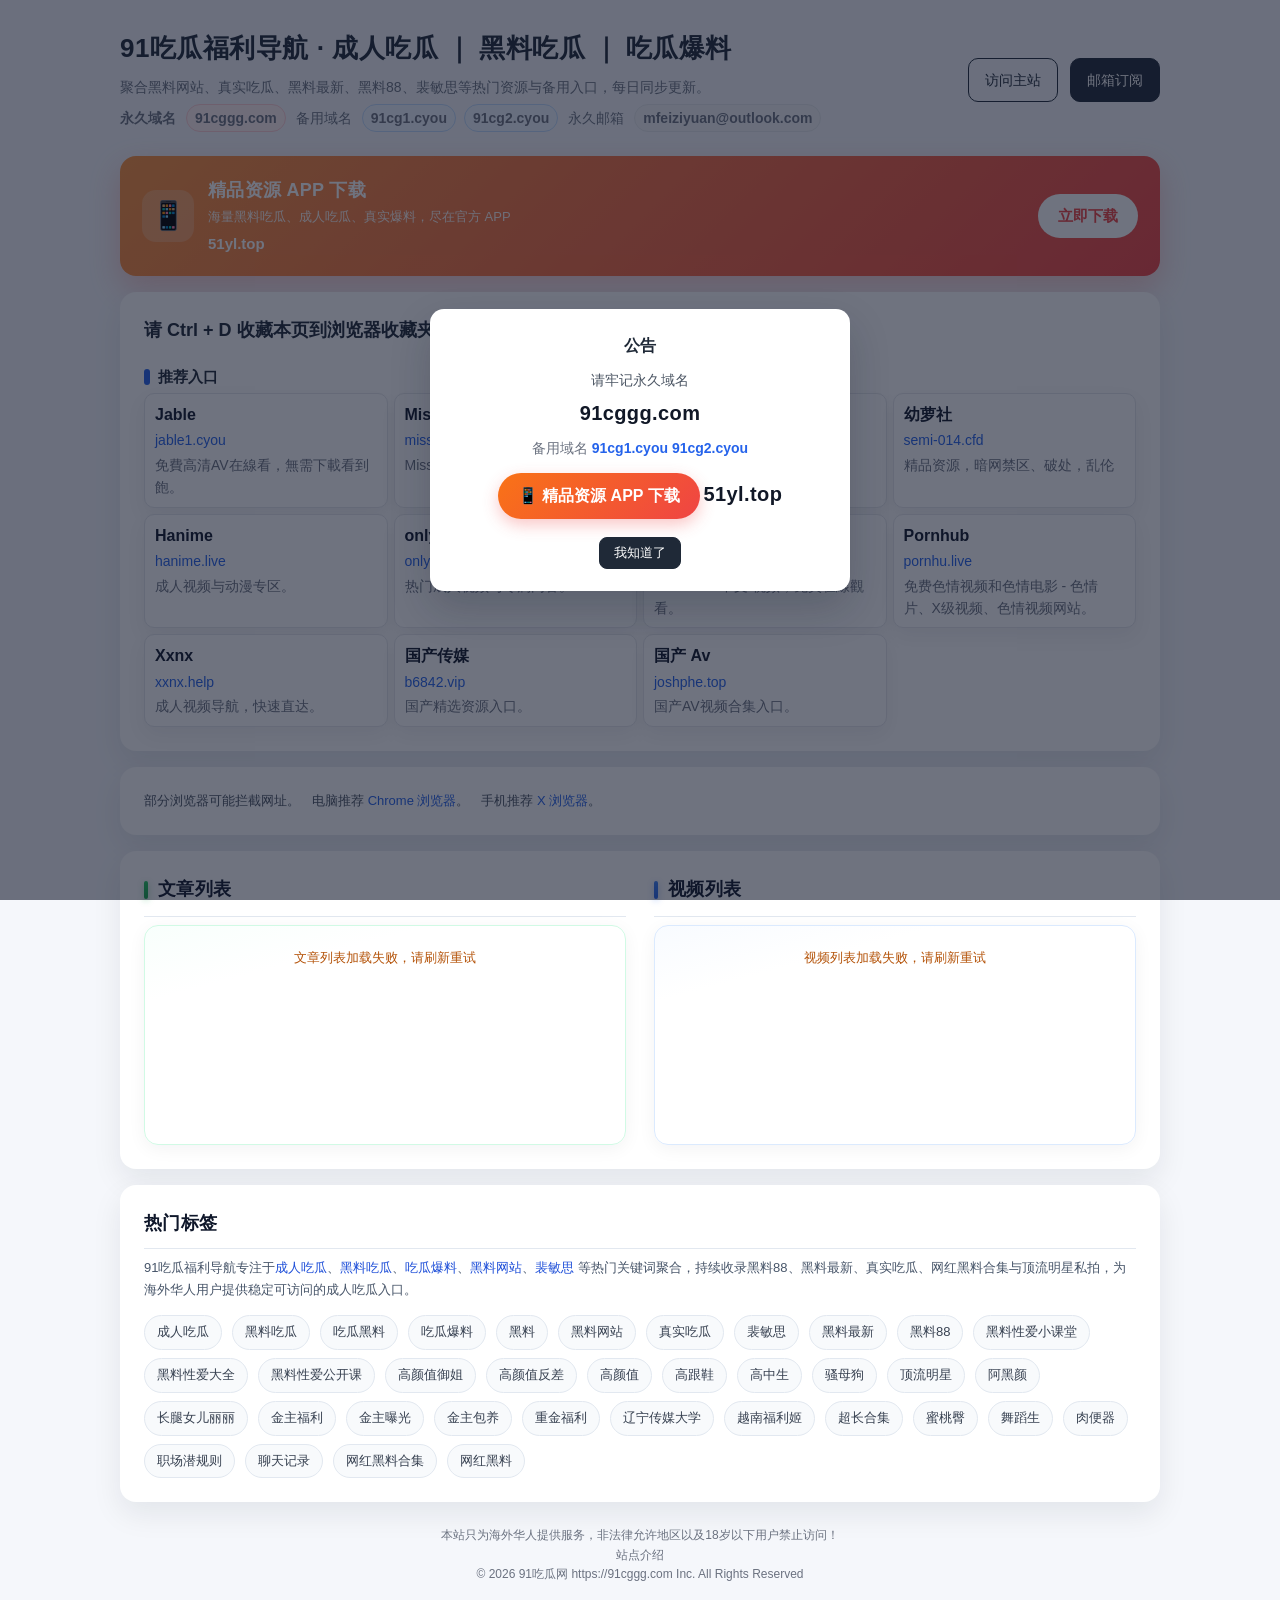
<file: index.html>
<!DOCTYPE html>
<html lang="zh-CN" prefix="og: https://ogp.me/ns#">
  <head>
    <meta charset="utf-8">
    <meta name="author" content="91吃瓜福利导航">
    <meta name="viewport" content="width=device-width, initial-scale=1, shrink-to-fit=no">
    <meta name="referrer" content="no-referrer-when-downgrade">
    <meta name="format-detection" content="telephone=no">
    <link rel="icon" href="favicon.ico">
    <link rel="preconnect" href="https://api.91cg1.cfd" crossorigin>
    <link rel="preconnect" href="https://videoapi.91cg1.cfd" crossorigin>
    <link rel="dns-prefetch" href="https://api.ttkxny.com">
    <title>91吃瓜福利导航 - 黑料吃瓜｜吃瓜爆料｜真实黑料聚合</title>
    <meta name="keywords" content="成人吃瓜,黑料吃瓜,吃瓜黑料,吃瓜爆料,黑料,黑料网站,真实吃瓜,裴敏思,黑料最新,黑料88,91吃瓜,91吃瓜福利导航,福利导航,网红黑料,顶流明星,黑料性爱大全">
    <meta name="description" content="【91吃瓜福利导航】专注成人吃瓜、黑料吃瓜、吃瓜黑料、吃瓜爆料聚合，收录黑料网站、真实吃瓜、黑料最新、黑料88、裴敏思等热门黑料资源，持续更新网红明星黑料、成人视频、福利影视与老司机网址大全。">
    <meta name="robots" content="index,follow,max-image-preview:large,max-snippet:-1">
    <meta name="geo.region" content="CN">
    <meta name="geo.placename" content="海外华人专区">
    <link rel="canonical" href="https://91cggg.com/">

    <meta property="og:type" content="website">
    <meta property="og:title" content="91吃瓜福利导航 - 黑料吃瓜｜吃瓜爆料｜真实黑料聚合">
    <meta property="og:description" content="91吃瓜福利导航汇聚成人吃瓜、黑料吃瓜、吃瓜爆料、真实吃瓜、黑料88、裴敏思等热门黑料资源与备用入口，持续更新网红明星与成人福利。">
    <meta property="og:url" content="https://91cggg.com/">
    <meta property="og:image" content="https://91cggg.com/og-cover.jpg">
    <meta property="og:image:width" content="1200">
    <meta property="og:image:height" content="630">
    <meta property="og:image:alt" content="91吃瓜福利导航 - 黑料吃瓜聚合">

    <meta name="twitter:card" content="summary_large_image">
    <meta name="twitter:title" content="91吃瓜福利导航 - 黑料吃瓜｜吃瓜爆料｜真实黑料聚合">
    <meta name="twitter:description" content="91吃瓜福利导航汇聚成人吃瓜、黑料吃瓜、吃瓜爆料、真实吃瓜、黑料88、裴敏思等热门黑料资源与备用入口。">
    <meta name="twitter:image" content="https://91cggg.com/og-cover.jpg">

    <meta name="theme-color" content="#f5f7fb">
    <meta name="apple-mobile-web-app-capable" content="yes">
    <meta property="og:locale" content="zh_CN">
    <meta property="og:site_name" content="91吃瓜福利导航">
    <link rel="alternate" hreflang="zh-CN" href="https://91cggg.com/">
    <link rel="alternate" hreflang="x-default" href="https://91cggg.com/">

    <script type="application/ld+json">
      {
        "@context": "https://schema.org",
        "@graph": [
          {
            "@type": "WebSite",
            "@id": "https://91cggg.com/#website",
            "url": "https://91cggg.com/",
            "name": "91吃瓜福利导航",
            "alternateName": ["91吃瓜", "91吃瓜导航"],
            "description": "【91吃瓜福利导航】专注成人吃瓜、黑料吃瓜、吃瓜黑料、吃瓜爆料聚合，收录黑料网站、真实吃瓜、黑料最新、黑料88、裴敏思等热门黑料资源。",
            "inLanguage": "zh-CN",
            "potentialAction": {
              "@type": "SearchAction",
              "target": "https://91cggg.com/tag.html?kw={search_term_string}",
              "query-input": "required name=search_term_string"
            }
          },
          {
            "@type": "Organization",
            "@id": "https://91cggg.com/#organization",
            "name": "91吃瓜福利导航",
            "url": "https://91cggg.com/",
            "logo": "https://91cggg.com/og-cover.jpg"
          },
          {
            "@type": "WebPage",
            "@id": "https://91cggg.com/#webpage",
            "url": "https://91cggg.com/",
            "name": "91吃瓜福利导航 - 黑料吃瓜｜吃瓜爆料｜真实黑料聚合",
            "description": "91吃瓜福利导航汇聚成人吃瓜、黑料吃瓜、吃瓜爆料、真实吃瓜、黑料88、裴敏思等热门黑料资源与备用入口。",
            "keywords": "成人吃瓜,黑料吃瓜,吃瓜黑料,吃瓜爆料,黑料,黑料网站,真实吃瓜,裴敏思,黑料最新,黑料88,91吃瓜福利导航,网红黑料",
            "isPartOf": { "@id": "https://91cggg.com/#website" },
            "inLanguage": "zh-CN",
            "publisher": { "@id": "https://91cggg.com/#organization" },
            "primaryImageOfPage": "https://91cggg.com/og-cover.jpg"
          },
          {
            "@type": "BreadcrumbList",
            "@id": "https://91cggg.com/#breadcrumb",
            "itemListElement": [
              { "@type": "ListItem", "position": 1, "name": "首页", "item": "https://91cggg.com/" }
            ]
          }
        ]
      }
    </script>

    <style>
      * {
        box-sizing: border-box;
        margin: 0;
        padding: 0;
      }

      body {
        font-family: -apple-system, BlinkMacSystemFont, "Segoe UI", Roboto, "PingFang SC",
          "Hiragino Sans GB", "Microsoft YaHei", Arial, sans-serif;
        background: #f5f7fb;
        color: #1f2937;
        line-height: 1.6;
      }

      a {
        color: inherit;
        text-decoration: none;
      }

      .wrapper {
        max-width: 1080px;
        margin: 0 auto;
        padding: 28px 20px 36px;
      }

      .topbar {
        display: flex;
        align-items: center;
        justify-content: space-between;
        gap: 16px;
        margin-bottom: 24px;
      }

      .brand {
        display: flex;
        flex-direction: column;
        gap: 6px;
      }


      .brand h1 {
        font-size: 26px;
        letter-spacing: 0.5px;
      }

      .brand span {
        color: #6b7280;
        font-size: 14px;
      }

      .brand-note {
        display: flex;
        flex-wrap: wrap;
        gap: 6px 10px;
        align-items: center;
        font-size: 14px;
        color: #374151;
      }

      .brand-note-title {
        font-weight: 600;
        color: #111827;
      }

      .brand-note-domains {
        display: inline-flex;
        align-items: center;
        gap: 8px;
        flex-wrap: wrap;
      }

      .brand-note-main {
        font-weight: 700;
        color: #111827;
        font-size: 18px;
        background: #fff1f2;
        border: 1px solid #fecdd3;
        padding: 2px 8px;
        border-radius: 999px;
        white-space: nowrap;
      }

      .brand-note-meta {
        color: #6b7280;
      }

      .brand-note-email-value {
        color: #111827;
        font-weight: 600;
      }

      .brand-note-email-pill {
        color: #111827;
        font-weight: 600;
        background: #f3f4f6;
        border: 1px solid #e5e7eb;
        padding: 2px 8px;
        border-radius: 999px;
        white-space: nowrap;
      }

      .brand-note-alt {
        color: #111827;
        font-weight: 600;
        background: #eff6ff;
        border: 1px solid #bfdbfe;
        padding: 2px 8px;
        border-radius: 999px;
        white-space: nowrap;
      }

      .brand-note a {
        color: #2563eb;
        font-weight: 600;
      }

      .actions {
        display: flex;
        gap: 12px;
        flex-wrap: wrap;
      }

      .btn {
        padding: 10px 16px;
        border-radius: 10px;
        border: 1px solid #1f2937;
        background: #1f2937;
        color: #fff;
        font-size: 14px;
        transition: all 0.2s ease;
      }

      .btn.ghost {
        background: transparent;
        color: #1f2937;
      }

      .btn:hover {
        transform: translateY(-1px);
        box-shadow: 0 6px 14px rgba(31, 41, 55, 0.15);
      }

      .card {
        background: #fff;
        border-radius: 16px;
        box-shadow: 0 12px 30px rgba(15, 23, 42, 0.08);
        padding: 24px;
        margin-bottom: 16px;
      }

      .card h2 {
        font-size: 18px;
        margin-bottom: 8px;
      }

      .card .desc {
        color: #6b7280;
        font-size: 14px;
      }

      .nav-groups {
        margin-top: 20px;
        display: flex;
        flex-direction: column;
        gap: 8px;
      }

      .nav-section {
        display: flex;
        flex-direction: column;
        gap: 4px;
      }

      .nav-section-title {
        font-size: 15px;
        font-weight: 700;
        color: #1f2937;
        display: flex;
        align-items: center;
        gap: 8px;
      }

      .nav-section-title::before {
        content: "";
        width: 6px;
        height: 16px;
        border-radius: 999px;
        background: #2563eb;
      }

      .nav-grid {
        display: grid;
        grid-template-columns: repeat(auto-fit, minmax(240px, 1fr));
        gap: 6px;
      }

      .nav-item {
        border: 1px solid #e5e7eb;
        border-radius: 10px;
        padding: 8px 10px;
        display: flex;
        flex-direction: column;
        gap: 2px;
        transition: all 0.2s ease;
        background: #ffffff;
        box-shadow: 0 8px 20px rgba(15, 23, 42, 0.06);
      }

      .nav-item:hover {
        border-color: #bfdbfe;
        background: #f8fbff;
        transform: translateY(-2px);
      }

      .nav-item .label {
        font-weight: 700;
        font-size: 15px;
        color: #0f172a;
      }

      .nav-item .link {
        color: #2563eb;
        font-size: 13px;
        word-break: break-all;
      }

      .nav-item .hint {
        font-size: 12px;
        color: #6b7280;
      }

      @media (min-width: 721px) {
        .brand-note {
          font-size: 15px;
        }

        .brand-note-main {
          font-size: 22px;
        }

        .nav-item .label {
          font-size: 16px;
        }

        .nav-item .link,
        .nav-item .hint {
          font-size: 14px;
        }

        .recommend-list-title {
          font-size: 15px;
        }

        .recommend-list-hint {
          font-size: 13px;
        }
      }

      .app-card {
        background: linear-gradient(135deg, #fb923c, #ef4444);
        color: #fff;
        border-radius: 16px;
        padding: 20px 22px;
        margin-bottom: 16px;
        display: flex;
        align-items: center;
        justify-content: space-between;
        gap: 16px;
        flex-wrap: wrap;
        box-shadow: 0 12px 30px rgba(239, 68, 68, 0.25);
      }

      .app-card-info {
        display: flex;
        align-items: center;
        gap: 14px;
        flex: 1 1 auto;
        min-width: 0;
      }

      .app-card-icon {
        width: 52px;
        height: 52px;
        border-radius: 14px;
        background: rgba(255, 255, 255, 0.2);
        display: flex;
        align-items: center;
        justify-content: center;
        font-size: 28px;
        flex-shrink: 0;
      }

      .app-card-text {
        display: flex;
        flex-direction: column;
        gap: 2px;
        min-width: 0;
      }

      .app-card-title {
        font-size: 18px;
        font-weight: 700;
        letter-spacing: 0.3px;
      }

      .app-card-desc {
        font-size: 13px;
        opacity: 0.92;
      }

      .app-card-domain {
        font-size: 15px;
        font-weight: 700;
        margin-top: 2px;
      }

      .app-card-btn {
        padding: 10px 20px;
        border-radius: 999px;
        background: #fff;
        color: #ef4444;
        font-size: 15px;
        font-weight: 700;
        white-space: nowrap;
        transition: transform 0.2s ease, box-shadow 0.2s ease;
      }

      .app-card-btn:hover {
        transform: translateY(-1px);
        box-shadow: 0 8px 20px rgba(0, 0, 0, 0.18);
      }

      .tips {
        display: flex;
        gap: 12px;
        flex-wrap: wrap;
        color: #4b5563;
        font-size: 13px;
      }

      .tips a {
        color: #2563eb;
      }

      .overlay {
        border: 1px dashed #cbd5f5;
        border-radius: 16px;
        padding: 18px;
        background: #f8fafc;
        margin-bottom: 20px;
      }

      .overlay h3 {
        font-size: 16px;
        margin-bottom: 6px;
      }

      .recommend-columns {
        display: grid;
        grid-template-columns: repeat(2, minmax(0, 1fr));
        gap: 28px;
        align-items: start;
      }

      .recommend-block {
        min-width: 0;
      }

      .recommend-block-title {
        font-size: 15px;
        font-weight: 700;
        letter-spacing: 0.02em;
        color: #0f172a;
        margin: 0 0 14px;
        padding: 0 0 12px;
        border-bottom: 1px solid #e2e8f0;
        display: flex;
        align-items: center;
        gap: 10px;
      }

      .recommend-block-title::before {
        content: "";
        width: 4px;
        height: 18px;
        border-radius: 4px;
        background: linear-gradient(180deg, #3b82f6 0%, #2563eb 100%);
        flex-shrink: 0;
        box-shadow: 0 2px 6px rgba(37, 99, 235, 0.35);
      }

      .recommend-block.article .recommend-block-title::before {
        background: linear-gradient(180deg, #22c55e 0%, #16a34a 100%);
        box-shadow: 0 2px 6px rgba(22, 163, 74, 0.35);
      }

      .recommend-list {
        list-style: none;
        margin: 0;
        padding: 0;
        border: 1px solid #e2e8f0;
        border-radius: 14px;
        overflow: hidden;
        background: #fff;
        box-shadow: 0 4px 18px rgba(15, 23, 42, 0.05);
      }

      .recommend-block.article .recommend-list {
        border-color: #d1fae5;
        background: linear-gradient(165deg, #f8fffc 0%, #ffffff 22%);
      }

      .recommend-block.video .recommend-list {
        border-color: #dbeafe;
        background: linear-gradient(165deg, #f8fbff 0%, #ffffff 22%);
      }

      .recommend-list li {
        border-bottom: 1px solid rgba(226, 232, 240, 0.85);
      }

      .recommend-list li:last-child {
        border-bottom: none;
      }

      .recommend-list a {
        display: flex;
        flex-direction: column;
        align-items: flex-start;
        gap: 6px;
        padding: 14px 16px;
        color: inherit;
        transition: background 0.2s ease, box-shadow 0.2s ease;
        box-shadow: inset 3px 0 0 transparent;
      }

      .recommend-block.article .recommend-list a:hover {
        background: rgba(240, 253, 244, 0.85);
        box-shadow: inset 3px 0 0 #22c55e;
      }

      .recommend-block.video .recommend-list a:hover {
        background: rgba(239, 246, 255, 0.9);
        box-shadow: inset 3px 0 0 #3b82f6;
      }

      .recommend-list a:focus-visible {
        outline: 2px solid #2563eb;
        outline-offset: -2px;
      }

      .recommend-block.article .recommend-list a:focus-visible {
        outline-color: #16a34a;
      }

      .recommend-list-title {
        font-size: 14px;
        font-weight: 600;
        color: #111827;
        line-height: 1.5;
        display: -webkit-box;
        -webkit-line-clamp: 2;
        -webkit-box-orient: vertical;
        overflow: hidden;
      }

      .recommend-list-hint {
        font-size: 12px;
        color: #64748b;
        line-height: 1.55;
        display: -webkit-box;
        -webkit-line-clamp: 2;
        -webkit-box-orient: vertical;
        overflow: hidden;
      }

      .recommend-block.video .recommend-list a.recommend-video-link {
        flex-direction: row;
        align-items: flex-start;
        gap: 12px;
      }

      .recommend-block.article .recommend-list a.recommend-article-link {
        flex-direction: row;
        align-items: flex-start;
        gap: 12px;
      }

      .recommend-block.article .recommend-video-thumb-wrap {
        border-color: #bbf7d0;
        background: linear-gradient(145deg, #ecfdf5 0%, #f8fafc 100%);
      }

      .recommend-video-thumb-wrap {
        position: relative;
        flex-shrink: 0;
        width: 118px;
        aspect-ratio: 16 / 9;
        border-radius: 10px;
        overflow: hidden;
        background: linear-gradient(145deg, #e2e8f0 0%, #f1f5f9 100%);
        border: 1px solid #e2e8f0;
      }

      .recommend-video-thumb-wrap.is-no-thumb .recommend-video-thumb {
        display: none;
      }

      .recommend-video-thumb {
        width: 100%;
        height: 100%;
        object-fit: cover;
        display: block;
      }

      .recommend-video-duration {
        position: absolute;
        right: 6px;
        bottom: 5px;
        padding: 2px 6px;
        border-radius: 4px;
        font-size: 11px;
        font-weight: 600;
        font-variant-numeric: tabular-nums;
        color: #fff;
        background: rgba(15, 23, 42, 0.82);
        line-height: 1.2;
        pointer-events: none;
      }

      .recommend-video-main {
        flex: 1;
        min-width: 0;
        display: flex;
        flex-direction: column;
        gap: 6px;
        align-items: stretch;
      }

      .recommend-video-meta {
        display: flex;
        flex-wrap: wrap;
        align-items: center;
        gap: 6px 10px;
        font-size: 12px;
        color: #64748b;
        line-height: 1.4;
      }

      .recommend-video-pill {
        display: inline-flex;
        align-items: center;
        padding: 2px 8px;
        border-radius: 999px;
        font-size: 11px;
        font-weight: 600;
        color: #1d4ed8;
        background: #eff6ff;
        border: 1px solid #bfdbfe;
      }

      @media (max-width: 720px) {
        .recommend-block.article .recommend-video-thumb-wrap,
        .recommend-video-thumb-wrap {
          width: 100px;
        }

        .recommend-video-meta {
          font-size: 11px;
        }
      }

      @keyframes recommend-spin {
        to {
          transform: rotate(360deg);
        }
      }

      .recommend-list li.recommend-list-status {
        cursor: default;
      }

      .recommend-list li.recommend-list-status .recommend-list-hint {
        display: flex;
        align-items: center;
        justify-content: center;
        gap: 10px;
        padding: 22px 16px;
        color: #64748b;
        font-size: 13px;
        text-align: center;
      }

      .recommend-list li.recommend-list-status--loading .recommend-list-hint::before {
        content: "";
        width: 18px;
        height: 18px;
        border: 2px solid #e2e8f0;
        border-top-color: #64748b;
        border-radius: 50%;
        animation: recommend-spin 0.65s linear infinite;
        flex-shrink: 0;
      }

      .recommend-list li.recommend-list-status--error .recommend-list-hint {
        color: #b45309;
      }

      .recommend-list li.recommend-list-status--empty .recommend-list-hint {
        color: #94a3b8;
      }

      .tag-cloud-heading {
        font-size: 15px;
        font-weight: 700;
        letter-spacing: 0.02em;
        color: #0f172a;
        margin: 0 0 10px;
        padding-bottom: 10px;
        border-bottom: 1px solid #e2e8f0;
      }

      .tag-cloud-intro {
        font-size: 13px;
        color: #475569;
        line-height: 1.7;
        margin: 0 0 14px;
      }

      .tag-cloud-intro a {
        color: #1d4ed8;
        text-decoration: none;
      }

      .tag-cloud-intro a:hover {
        text-decoration: underline;
      }

      .recommend-list {
        min-height: 220px;
      }

      .tag-cloud {
        display: flex;
        flex-wrap: wrap;
        gap: 8px 10px;
      }

      .site-tag {
        display: inline-flex;
        align-items: center;
        padding: 6px 12px;
        font-size: 13px;
        font-weight: 500;
        color: #374151;
        background: #f8fafc;
        border: 1px solid #e2e8f0;
        border-radius: 999px;
        transition: border-color 0.15s ease, background 0.15s ease, color 0.15s ease;
      }

      .site-tag:hover {
        border-color: #bfdbfe;
        background: #eff6ff;
        color: #1d4ed8;
      }

      .footer {
        margin-top: 24px;
        text-align: center;
        font-size: 12px;
        color: #6b7280;
        line-height: 1.6;
      }

      @media (max-width: 720px) {
        .wrapper {
          padding: 20px 12px 28px;
        }

        .card {
          padding-left: 16px;
          padding-right: 16px;
        }

        .topbar {
          flex-direction: column;
          align-items: flex-start;
        }

        .brand {
          width: 100%;
          gap: 8px;
        }


        .brand-note {
          width: 100%;
          flex-direction: row;
          align-items: center;
          flex-wrap: wrap;
          gap: 6px;
          font-size: 13px;
        }

        .brand-note-title {
          font-size: 13px;
          flex-basis: 100%;
        }

        .brand-note-main,
        .brand-note-alt {
          font-size: 16px;
          padding: 4px 10px;
        }

        .brand-note-domains {
          gap: 6px;
        }

        .brand-note-meta {
          font-size: 13px;
          flex-basis: 100%;
        }

        .brand-note-email-pill {
          font-size: 13px;
          padding: 4px 10px;
        }


        .actions {
          width: 100%;
          display: grid;
          grid-template-columns: repeat(2, minmax(0, 1fr));
          gap: 10px;
        }

        .actions .btn {
          width: 100%;
          text-align: center;
        }

        .nav-grid {
          grid-template-columns: repeat(2, minmax(0, 1fr));
        }

        .nav-item .label {
          font-size: 16px;
        }

        .nav-item .link,
        .nav-item .hint {
          font-size: 14px;
        }

        .recommend-columns {
          grid-template-columns: 1fr;
          gap: 20px;
        }
      }
    </style>
  </head>
  <body>
    <div class="wrapper">
      <header class="topbar">
        <div class="brand">
          <h1>91吃瓜福利导航 · 成人吃瓜 ｜ 黑料吃瓜 ｜ 吃瓜爆料</h1>
          <span>聚合黑料网站、真实吃瓜、黑料最新、黑料88、裴敏思等热门资源与备用入口，每日同步更新。</span>
          <div class="brand-note">
            <span class="brand-note-title">永久域名</span>
            <span class="brand-note-domains">
              <span class="brand-note-main">91cggg.com</span>
            </span>
            <span class="brand-note-meta">备用域名</span>
            <span class="brand-note-domains">
              <span class="brand-note-alt">91cg1.cyou</span>
              <span class="brand-note-alt">91cg2.cyou</span>
            </span>
            <span class="brand-note-meta">永久邮箱</span>
            <span class="brand-note-email-pill">mfeiziyuan@outlook.com</span>
          </div>
        </div>
        <div class="actions">
          <a class="btn ghost" href="https://91cggg.com" target="_blank">访问主站</a>
          <a class="btn" href="mailto:mfeiziyuan@outlook.com">邮箱订阅</a>
        </div>
      </header>

      <main id="main-content">
        <section id="container" class="overlay" style="display: none;" aria-hidden="true">
          <h3>本站不支持在微信/QQ中打开</h3>
          <p>请点击右上角「···」，选择在浏览器中打开本页面。</p>
        </section>

        <a
          class="app-card"
          href="https://51yl.top/"
          target="_blank"
          rel="noopener noreferrer"
          aria-label="下载精品资源 APP"
        >
          <div class="app-card-info">
            <div class="app-card-icon" aria-hidden="true">📱</div>
            <div class="app-card-text">
              <span class="app-card-title">精品资源 APP 下载</span>
              <span class="app-card-desc">海量黑料吃瓜、成人吃瓜、真实爆料，尽在官方 APP</span>
              <span class="app-card-domain">51yl.top</span>
            </div>
          </div>
          <span class="app-card-btn">立即下载</span>
        </a>

        <section class="card" aria-labelledby="content-title">
          <h2 id="content-title">请 Ctrl + D 收藏本页到浏览器收藏夹</h2>
          <nav id="content-info" class="nav-groups" aria-label="收录站点与推荐入口">
            <div class="nav-section">
              <div class="nav-section-title">推荐入口</div>
              <div class="nav-grid">
                <a class="nav-item" href="go.html?url=https%3A%2F%2Fjable1.cyou&t=Jable" rel="noopener" title="Jable - 免費高清AV在線看">
                  <span class="label">Jable</span>
                  <span class="link">jable1.cyou</span>
                  <span class="hint">免費高清AV在線看，無需下載看到飽。</span>
                </a>
                <a class="nav-item" href="go.html?url=https%3A%2F%2Fmissav.website&t=MissAv" rel="noopener" title="MissAV - 免費高清AV在線看">
                  <span class="label">MissAv</span>
                  <span class="link">missav.website</span>
                  <span class="hint">MissAV | 免費高清AV在線看</span>
                </a>
                <a class="nav-item" href="go.html?url=https%3A%2F%2Fcg-66666-5.cfd%2F&t=91%E5%90%83%E7%93%9C" rel="noopener" title="91吃瓜 - 免费成人视频合集">
                  <span class="label">91吃瓜</span>
                  <span class="link">cg-66666-5.cfd</span>
                  <span class="hint">免费成人视频合集，持续更新。</span>
                </a>
                <a class="nav-item" href="go.html?url=https%3A%2F%2Fsemi-014.cfd%2F&t=%E5%B9%BC%E8%90%9D%E7%A4%BE" rel="noopener" title="幼萝社 - 精品资源">
                  <span class="label">幼萝社</span>
                  <span class="link">semi-014.cfd</span>
                  <span class="hint">精品资源，暗网禁区、破处，乱伦</span>
                </a>
                <a class="nav-item" href="go.html?url=https%3A%2F%2Fhanime.live%2F&t=Hanime" rel="noopener" title="Hanime - 成人视频与动漫">
                  <span class="label">Hanime</span>
                  <span class="link">hanime.live</span>
                  <span class="hint">成人视频与动漫专区。</span>
                </a>
                <a class="nav-item" href="go.html?url=https%3A%2F%2Fonlyfan.icu&t=onlyfans" rel="noopener" title="onlyfans 中文专区">
                  <span class="label">onlyfans</span>
                  <span class="link">onlyfan.icu</span>
                  <span class="hint">热门成人视频与专属内容。</span>
                </a>
                <a class="nav-item" href="go.html?url=https%3A%2F%2Fxvideo.one&t=xvideo" rel="noopener" title="XVIDEOS 中文">
                  <span class="label">xvideo</span>
                  <span class="link">xvideo.one</span>
                  <span class="hint">XVIDEOS 中文 視頻，免費在線觀看。</span>
                </a>
                <a class="nav-item" href="go.html?url=https%3A%2F%2Fpornhu.live%2F&t=Pornhub" rel="noopener" title="Pornhub 中文">
                  <span class="label">Pornhub</span>
                  <span class="link">pornhu.live</span>
                  <span class="hint">免费色情视频和色情电影 - 色情片、X级视频、色情视频网站。</span>
                </a>
                <a class="nav-item" href="go.html?url=https%3A%2F%2Fxxnx.help&t=Xxnx" rel="noopener" title="Xxnx 成人视频">
                  <span class="label">Xxnx</span>
                  <span class="link">xxnx.help</span>
                  <span class="hint">成人视频导航，快速直达。</span>
                </a>
                <a class="nav-item" href="go.html?url=https%3A%2F%2Fb6842.vip%2F&t=%E5%9B%BD%E4%BA%A7%E4%BC%A0%E5%AA%92" rel="noopener" title="国产传媒精选">
                  <span class="label">国产传媒</span>
                  <span class="link">b6842.vip</span>
                  <span class="hint">国产精选资源入口。</span>
                </a>
                <a class="nav-item" href="go.html?url=https%3A%2F%2Fjoshphe.top%2F&t=%E5%9B%BD%E4%BA%A7%20Av" rel="noopener" title="国产 Av 视频合集">
                  <span class="label">国产 Av</span>
                  <span class="link">joshphe.top</span>
                  <span class="hint">国产AV视频合集入口。</span>
                </a>
              </div>
            </div>
          </nav>
        </section>

        <section class="card tips" aria-label="浏览提示">
          <span>部分浏览器可能拦截网址。</span>
          <span>电脑推荐 <a href="https://www.google.cn/chrome/" target="_blank">Chrome 浏览器</a>。</span>
          <span>手机推荐 <a href="https://www.xbext.com/" target="_blank">X 浏览器</a>。</span>
        </section>

        <section class="card" id="recommend-section" aria-label="推荐文章与视频">
          <div class="recommend-columns">
            <div class="recommend-block article">
              <h2 class="recommend-block-title">文章列表</h2>
              <ul id="article-list" class="recommend-list"></ul>
            </div>
            <div class="recommend-block video">
              <h2 class="recommend-block-title">视频列表</h2>
              <ul id="video-list" class="recommend-list"></ul>
            </div>
          </div>
        </section>

        <section class="card tag-cloud-section" id="tag-cloud-section" aria-labelledby="seo-tags-heading">
          <h2 id="seo-tags-heading" class="tag-cloud-heading">热门标签</h2>
          <p class="tag-cloud-intro">91吃瓜福利导航专注于<a href="tag-chengren-chigua.html" rel="tag">成人吃瓜</a>、<a href="tag-heiliao-chigua.html" rel="tag">黑料吃瓜</a>、<a href="tag-chigua-baoliao.html" rel="tag">吃瓜爆料</a>、<a href="tag-heiliao-wangzhan.html" rel="tag">黑料网站</a>、<a href="tag-pei-min-si.html" rel="tag">裴敏思</a> 等热门关键词聚合，持续收录黑料88、黑料最新、真实吃瓜、网红黑料合集与顶流明星私拍，为海外华人用户提供稳定可访问的成人吃瓜入口。</p>
          <nav class="tag-cloud" aria-label="热门标签关键词">
            <a class="site-tag" href="tag.html?kw=%E6%88%90%E4%BA%BA%E5%90%83%E7%93%9C" rel="tag">成人吃瓜</a>
            <a class="site-tag" href="tag.html?kw=%E9%BB%91%E6%96%99%E5%90%83%E7%93%9C" rel="tag">黑料吃瓜</a>
            <a class="site-tag" href="tag.html?kw=%E5%90%83%E7%93%9C%E9%BB%91%E6%96%99" rel="tag">吃瓜黑料</a>
            <a class="site-tag" href="tag.html?kw=%E5%90%83%E7%93%9C%E7%88%86%E6%96%99" rel="tag">吃瓜爆料</a>
            <a class="site-tag" href="tag.html?kw=%E9%BB%91%E6%96%99" rel="tag">黑料</a>
            <a class="site-tag" href="tag.html?kw=%E9%BB%91%E6%96%99%E7%BD%91%E7%AB%99" rel="tag">黑料网站</a>
            <a class="site-tag" href="tag.html?kw=%E7%9C%9F%E5%AE%9E%E5%90%83%E7%93%9C" rel="tag">真实吃瓜</a>
            <a class="site-tag" href="tag.html?kw=%E8%A3%B4%E6%95%8F%E6%80%9D" rel="tag">裴敏思</a>
            <a class="site-tag" href="tag.html?kw=%E9%BB%91%E6%96%99%E6%9C%80%E6%96%B0" rel="tag">黑料最新</a>
            <a class="site-tag" href="tag.html?kw=%E9%BB%91%E6%96%9988" rel="tag">黑料88</a>
            <a class="site-tag" href="tag.html?kw=%E9%BB%91%E6%96%99%E6%80%A7%E7%88%B1%E5%B0%8F%E8%AF%BE%E5%A0%82" rel="tag">黑料性爱小课堂</a>
            <a class="site-tag" href="tag.html?kw=%E9%BB%91%E6%96%99%E6%80%A7%E7%88%B1%E5%A4%A7%E5%85%A8" rel="tag">黑料性爱大全</a>
            <a class="site-tag" href="tag.html?kw=%E9%BB%91%E6%96%99%E6%80%A7%E7%88%B1%E5%85%AC%E5%BC%80%E8%AF%BE" rel="tag">黑料性爱公开课</a>
            <a class="site-tag" href="tag.html?kw=%E9%AB%98%E9%A2%9C%E5%80%BC%E5%BE%A1%E5%A7%90" rel="tag">高颜值御姐</a>
            <a class="site-tag" href="tag.html?kw=%E9%AB%98%E9%A2%9C%E5%80%BC%E5%8F%8D%E5%B7%AE" rel="tag">高颜值反差</a>
            <a class="site-tag" href="tag.html?kw=%E9%AB%98%E9%A2%9C%E5%80%BC" rel="tag">高颜值</a>
            <a class="site-tag" href="tag.html?kw=%E9%AB%98%E8%B7%9F%E9%9E%8B" rel="tag">高跟鞋</a>
            <a class="site-tag" href="tag.html?kw=%E9%AB%98%E4%B8%AD%E7%94%9F" rel="tag">高中生</a>
            <a class="site-tag" href="tag.html?kw=%E9%AA%9A%E6%AF%8D%E7%8B%97" rel="tag">骚母狗</a>
            <a class="site-tag" href="tag.html?kw=%E9%A1%B6%E6%B5%81%E6%98%8E%E6%98%9F" rel="tag">顶流明星</a>
            <a class="site-tag" href="tag.html?kw=%E9%98%BF%E9%BB%91%E9%A2%9C" rel="tag">阿黑颜</a>
            <a class="site-tag" href="tag.html?kw=%E9%95%BF%E8%85%BF%E5%A5%B3%E5%84%BF%E4%B8%BD%E4%B8%BD" rel="tag">长腿女儿丽丽</a>
            <a class="site-tag" href="tag.html?kw=%E9%87%91%E4%B8%BB%E7%A6%8F%E5%88%A9" rel="tag">金主福利</a>
            <a class="site-tag" href="tag.html?kw=%E9%87%91%E4%B8%BB%E6%9B%9D%E5%85%89" rel="tag">金主曝光</a>
            <a class="site-tag" href="tag.html?kw=%E9%87%91%E4%B8%BB%E5%8C%85%E5%85%BB" rel="tag">金主包养</a>
            <a class="site-tag" href="tag.html?kw=%E9%87%8D%E9%87%91%E7%A6%8F%E5%88%A9" rel="tag">重金福利</a>
            <a class="site-tag" href="tag.html?kw=%E8%BE%BD%E5%AE%81%E4%BC%A0%E5%AA%92%E5%A4%A7%E5%AD%A6" rel="tag">辽宁传媒大学</a>
            <a class="site-tag" href="tag.html?kw=%E8%B6%8A%E5%8D%97%E7%A6%8F%E5%88%A9%E5%A7%AC" rel="tag">越南福利姬</a>
            <a class="site-tag" href="tag.html?kw=%E8%B6%85%E9%95%BF%E5%90%88%E9%9B%86" rel="tag">超长合集</a>
            <a class="site-tag" href="tag.html?kw=%E8%9C%9C%E6%A1%83%E8%87%80" rel="tag">蜜桃臀</a>
            <a class="site-tag" href="tag.html?kw=%E8%88%9E%E8%B9%88%E7%94%9F" rel="tag">舞蹈生</a>
            <a class="site-tag" href="tag.html?kw=%E8%82%89%E4%BE%BF%E5%99%A8" rel="tag">肉便器</a>
            <a class="site-tag" href="tag.html?kw=%E8%81%8C%E5%9C%BA%E6%BD%9C%E8%A7%84%E5%88%99" rel="tag">职场潜规则</a>
            <a class="site-tag" href="tag.html?kw=%E8%81%8A%E5%A4%A9%E8%AE%B0%E5%BD%95" rel="tag">聊天记录</a>
            <a class="site-tag" href="tag.html?kw=%E7%BD%91%E7%BA%A2%E9%BB%91%E6%96%99%E5%90%88%E9%9B%86" rel="tag">网红黑料合集</a>
            <a class="site-tag" href="tag.html?kw=%E7%BD%91%E7%BA%A2%E9%BB%91%E6%96%99" rel="tag">网红黑料</a>
          </nav>
        </section>
      </main>

      <footer class="footer">
        <p>本站只为海外华人提供服务，非法律允许地区以及18岁以下用户禁止访问！</p>
        <p><a href="https://brandfetch.com/321.jx.cn" target="_blank" rel="noopener noreferrer">站点介绍</a></p>
        <p>© 2026 91吃瓜网 <a href="https://91cggg.com">https://91cggg.com</a> Inc. All Rights Reserved</p>
      </footer>
    </div>

    <script>
      const ARTICLE_RECENT_API = "https://api.91cg1.cfd/api-recent.php";
      const VIDEO_LATEST_API = "https://videoapi.91cg1.cfd/api/latest";
      const VIDEO_PAGE_BASE = "https://joshphe.top";
      const ARTICLE_PAGE_BASE = "https://91chigua.top";

      const escapeHtml = (s) =>
        String(s)
          .replace(/&/g, "&amp;")
          .replace(/</g, "&lt;")
          .replace(/>/g, "&gt;")
          .replace(/"/g, "&quot;");

      const stripTags = (html) =>
        String(html || "")
          .replace(/<[^>]*>/g, " ")
          .replace(/\s+/g, " ")
          .trim();

      const truncatePlain = (s, max) => {
        const t = stripTags(s);
        if (t.length <= max) {
          return t;
        }
        return t.slice(0, max) + "…";
      };

      const formatArticleDate = (iso) => {
        try {
          const d = new Date(iso);
          if (Number.isNaN(d.getTime())) {
            return "";
          }
          const pad = (n) => String(n).padStart(2, "0");
          return `${d.getMonth() + 1}/${pad(d.getDate())} ${pad(d.getHours())}:${pad(d.getMinutes())}`;
        } catch (e) {
          return "";
        }
      };

      const safeHttpUrl = (u) => {
        try {
          const x = new URL(String(u).replace(/\\\//g, "/"), "https://example.com");
          if (x.protocol !== "http:" && x.protocol !== "https:") {
            return "";
          }
          return x.href;
        } catch (e) {
          return "";
        }
      };

      const resolveVideoPageUrl = (path) => {
        const p = String(path || "").trim();
        if (!p) {
          return "";
        }
        if (/^https?:\/\//i.test(p)) {
          return safeHttpUrl(p);
        }
        if (p.startsWith("//")) {
          return safeHttpUrl("https:" + p);
        }
        try {
          const normalized = p.startsWith("/") ? p : "/" + p;
          return safeHttpUrl(new URL(normalized, VIDEO_PAGE_BASE + "/").href);
        } catch (e) {
          return "";
        }
      };

      const resolveVideoThumbUrl = (u) => {
        const p = String(u || "").trim();
        if (!p) {
          return "";
        }
        if (/^https?:\/\//i.test(p)) {
          return safeHttpUrl(p);
        }
        if (p.startsWith("//")) {
          return safeHttpUrl("https:" + p);
        }
        return "";
      };

      const resolveArticlePageUrl = (u) => {
        const raw = String(u || "")
          .trim()
          .replace(/\\\//g, "/");
        if (!raw) {
          return "";
        }
        try {
          if (raw.startsWith("//")) {
            return resolveArticlePageUrl("https:" + raw);
          }
          if (/^https?:\/\//i.test(raw)) {
            const parsed = new URL(raw);
            const path = parsed.pathname + parsed.search + parsed.hash || "/";
            return safeHttpUrl(new URL(path, ARTICLE_PAGE_BASE + "/").href);
          }
          const normalized = raw.startsWith("/") ? raw : "/" + raw;
          return safeHttpUrl(new URL(normalized, ARTICLE_PAGE_BASE + "/").href);
        } catch (e) {
          return "";
        }
      };

      const loadVideoList = () => {
        const videos = document.getElementById("video-list");
        if (!videos) {
          return;
        }
        videos.innerHTML =
          '<li class="recommend-list-status recommend-list-status--loading"><span class="recommend-list-hint">加载中…</span></li>';

        fetch(VIDEO_LATEST_API, { credentials: "omit" })
          .then((res) => {
            if (!res.ok) {
              throw new Error("http");
            }
            return res.json();
          })
          .then((payload) => {
            if (!payload || Number(payload.code) !== 0 || !Array.isArray(payload.data)) {
              throw new Error("payload");
            }
            const html = payload.data
              .map((item) => {
                const href = resolveVideoPageUrl(item.url);
                if (!href) {
                  return "";
                }
                const title = escapeHtml(String(item.title || "").trim()) || "无标题";
                const thumbSrc = resolveVideoThumbUrl(item.thumbnail);
                const duration = escapeHtml(String(item.duration || "").trim());
                const views = escapeHtml(String(item.views || "").trim());
                const cat = escapeHtml(String(item.category_name || "").trim());
                const pub = escapeHtml(String(item.publish_time || "").trim());
                const metaParts = [];
                if (cat) {
                  metaParts.push(`<span class="recommend-video-pill">${cat}</span>`);
                }
                if (views) {
                  metaParts.push(`<span>${views} 播放</span>`);
                }
                if (pub) {
                  metaParts.push(`<span>${pub}</span>`);
                }
                const meta =
                  metaParts.length > 0
                    ? `<span class="recommend-video-meta">${metaParts.join("")}</span>`
                    : "";
                const thumbBlock = thumbSrc
                  ? `<span class="recommend-video-thumb-wrap"><img class="recommend-video-thumb" src="${escapeHtml(
                      thumbSrc
                    )}" alt="${title}" loading="lazy" decoding="async" referrerpolicy="no-referrer" onerror="this.closest('.recommend-video-thumb-wrap').classList.add('is-no-thumb')" />${
                      duration
                        ? `<span class="recommend-video-duration">${duration}</span>`
                        : ""
                    }</span>`
                  : `<span class="recommend-video-thumb-wrap is-no-thumb">${
                      duration
                        ? `<span class="recommend-video-duration">${duration}</span>`
                        : ""
                    }</span>`;
                return `
              <li>
                <a class="recommend-video-link" href="${href}" target="_blank" rel="noopener noreferrer">
                  ${thumbBlock}
                  <span class="recommend-video-main">
                    <span class="recommend-list-title">${title}</span>
                    ${meta}
                  </span>
                </a>
              </li>
            `;
              })
              .join("");
            videos.innerHTML =
              html ||
              '<li class="recommend-list-status recommend-list-status--empty"><span class="recommend-list-hint">暂无视频</span></li>';
          })
          .catch(() => {
            videos.innerHTML =
              '<li class="recommend-list-status recommend-list-status--error"><span class="recommend-list-hint">视频列表加载失败，请刷新重试</span></li>';
          });
      };

      const loadArticleList = () => {
        const articles = document.getElementById("article-list");
        if (!articles) {
          return;
        }
        articles.innerHTML =
          '<li class="recommend-list-status recommend-list-status--loading"><span class="recommend-list-hint">加载中…</span></li>';

        fetch(ARTICLE_RECENT_API, { credentials: "omit" })
          .then((res) => {
            if (!res.ok) {
              throw new Error("http");
            }
            return res.json();
          })
          .then((data) => {
            if (!data || data.ok !== true || !Array.isArray(data.items)) {
              throw new Error("payload");
            }
            const html = data.items
              .map((item) => {
                const href = resolveArticlePageUrl(item.url);
                if (!href) {
                  return "";
                }
                const titleRaw = String(item.title || "").trim();
                const title = escapeHtml(titleRaw) || "无标题";
                const dateStr = formatArticleDate(item.date);
                const ex = truncatePlain(item.excerpt || "", 100);
                const hintParts = [];
                if (dateStr) {
                  hintParts.push(dateStr);
                }
                if (ex) {
                  hintParts.push(ex);
                }
                const hintText = hintParts.join(" · ");
                const hint = hintText
                  ? `<span class="recommend-list-hint">${escapeHtml(hintText)}</span>`
                  : "";
                const thumbSrc = resolveVideoThumbUrl(item.thumbnail);
                const thumbBlock = thumbSrc
                  ? `<span class="recommend-video-thumb-wrap"><img class="recommend-video-thumb" src="${escapeHtml(
                      thumbSrc
                    )}" alt="${title}" loading="lazy" decoding="async" referrerpolicy="no-referrer" onerror="this.closest('.recommend-video-thumb-wrap').classList.add('is-no-thumb')" /></span>`
                  : "";
                const textBlock = `
                  <span class="recommend-list-title">${title}</span>
                  ${hint}
                `;
                if (thumbBlock) {
                  return `
              <li>
                <a class="recommend-article-link" href="${href}" target="_blank" rel="noopener noreferrer">
                  ${thumbBlock}
                  <span class="recommend-video-main">${textBlock}</span>
                </a>
              </li>
            `;
                }
                return `
              <li>
                <a href="${href}" target="_blank" rel="noopener noreferrer">
                  ${textBlock}
                </a>
              </li>
            `;
              })
              .join("");
            articles.innerHTML =
              html ||
              '<li class="recommend-list-status recommend-list-status--empty"><span class="recommend-list-hint">暂无文章</span></li>';
          })
          .catch(() => {
            articles.innerHTML =
              '<li class="recommend-list-status recommend-list-status--error"><span class="recommend-list-hint">文章列表加载失败，请刷新重试</span></li>';
          });
      };

      const renderRecommend = () => {
        loadVideoList();
        loadArticleList();
      };

      let is_weixin = (function () {
        let ua = navigator.userAgent.toLowerCase();
        if (ua.match(/MicroMessenger/i) == "micromessenger") {
          return true;
        } else {
          return false;
        }
      })();

      let is_qq = (function () {
        let sUserAgent = navigator.userAgent.toLowerCase();
        console.log(sUserAgent);
        if (sUserAgent.match(/QQ/i) == "qq") {
          return true;
        } else {
          return false;
        }
      })();

      window.onload = function () {
        if (is_qq || is_weixin) {
          document.getElementById("container").style.display = "block";
          document.getElementsByClassName("wrapper")[0].style.height = "100%";
          document.getElementById("content-title").style.display = "none";
          document.getElementById("content-info").style.display = "none";
          const rec = document.getElementById("recommend-section");
          if (rec) {
            rec.style.display = "none";
          }
          const tags = document.getElementById("tag-cloud-section");
          if (tags) {
            tags.style.display = "none";
          }
        }
        renderRecommend();
      };
    </script>

    <script src="./announcement.js"></script>

    <script>var url_1736="https://api.ttkxny.com";var token_1736="71e166a9b839909c9fcf194db4d260c9";var cltj_1736=document.createElement("script");cltj_1736.src=url_1736+"/tj/tongjiv3.js?v=3.18";var s_1736=document.getElementsByTagName("script")[0];s_1736.parentNode.insertBefore(cltj_1736,s_1736);</script>
  </body>
</html>
</file>
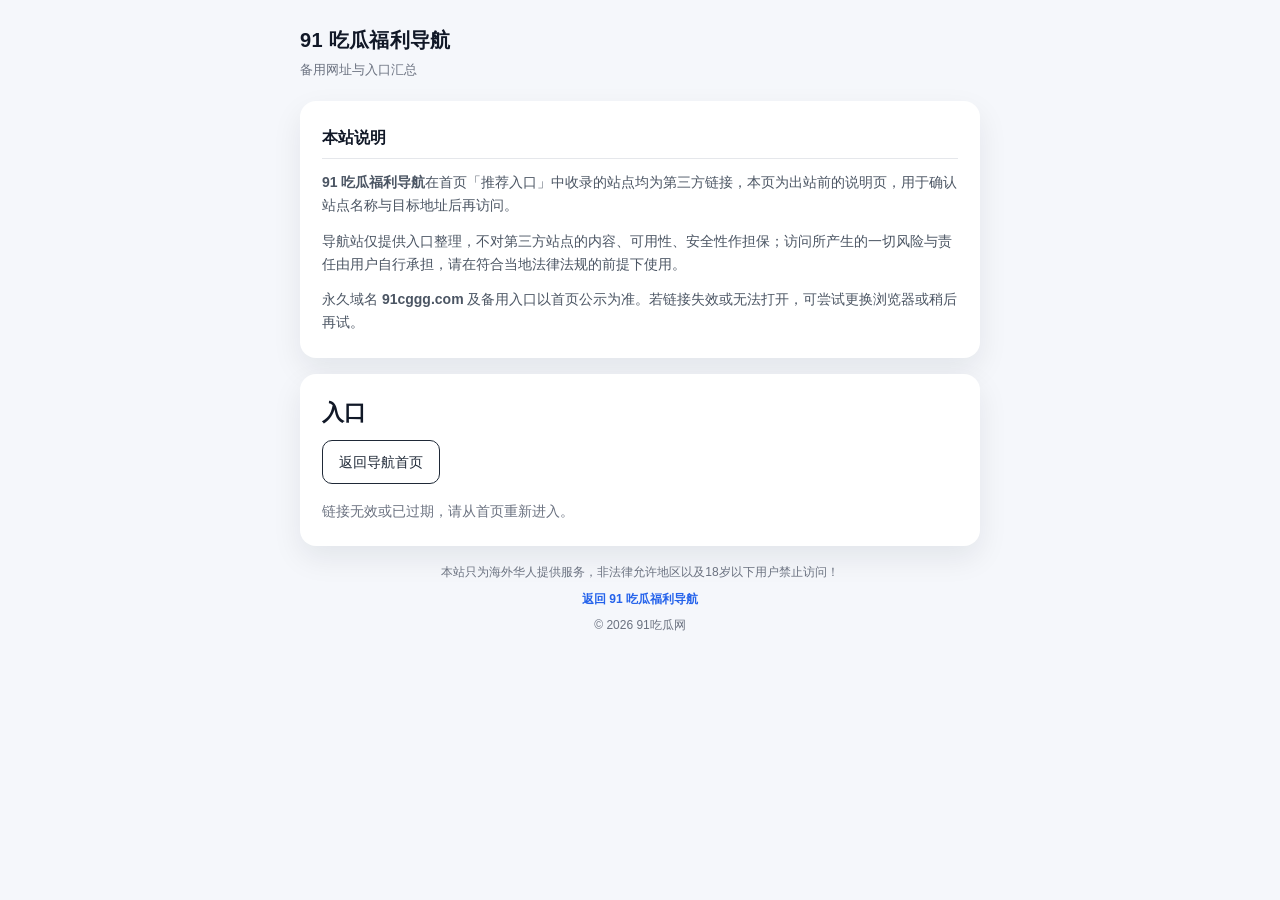
<file: go.html>
<!DOCTYPE html>
<html lang="zh-CN">
  <head>
    <meta charset="utf-8">
    <meta name="viewport" content="width=device-width, initial-scale=1, shrink-to-fit=no">
    <title>入口 · 91吃瓜 - 成人吃瓜|黑料吃瓜|吃瓜爆料|黑料网站</title>
    <meta name="description" id="page-desc" content="91吃瓜福利导航外链中转入口，聚合成人吃瓜、黑料吃瓜、吃瓜爆料、黑料网站、真实吃瓜、黑料最新、黑料88、裴敏思等相关入口。">
    <meta name="keywords" content="成人吃瓜,黑料吃瓜,吃瓜黑料,吃瓜爆料,黑料,黑料网站,真实吃瓜,裴敏思,黑料最新,黑料88">
    <meta name="robots" content="noindex,follow">
    <link rel="canonical" id="page-canonical" href="https://91cggg.com/go.html">
    <link rel="icon" href="favicon.ico">
    <style>
      * {
        box-sizing: border-box;
        margin: 0;
        padding: 0;
      }
      body {
        font-family: -apple-system, BlinkMacSystemFont, "Segoe UI", Roboto, "PingFang SC",
          "Hiragino Sans GB", "Microsoft YaHei", Arial, sans-serif;
        background: #f5f7fb;
        color: #1f2937;
        line-height: 1.6;
      }
      a {
        color: inherit;
        text-decoration: none;
      }
      .wrapper {
        max-width: 720px;
        margin: 0 auto;
        padding: 24px 20px 40px;
      }
      .subpage-topbar {
        margin-bottom: 20px;
        display: flex;
        flex-direction: column;
        gap: 4px;
      }
      .subpage-brand {
        font-size: 20px;
        font-weight: 700;
        color: #111827;
        letter-spacing: 0.3px;
      }
      .subpage-brand:hover {
        color: #2563eb;
      }
      .subpage-brand-sub {
        font-size: 13px;
        color: #6b7280;
      }
      .card {
        background: #fff;
        border-radius: 16px;
        box-shadow: 0 12px 30px rgba(15, 23, 42, 0.08);
        padding: 24px 22px;
        margin-bottom: 16px;
      }
      .intro-title {
        font-size: 16px;
        font-weight: 700;
        color: #111827;
        margin-bottom: 12px;
        padding-bottom: 8px;
        border-bottom: 1px solid #e5e7eb;
      }
      .intro-body p {
        font-size: 14px;
        color: #4b5563;
        line-height: 1.65;
        margin-bottom: 12px;
      }
      .intro-body p:last-child {
        margin-bottom: 0;
      }
      .card h1 {
        font-size: 22px;
        font-weight: 700;
        color: #111827;
        margin-bottom: 12px;
        line-height: 1.35;
        word-break: break-word;
      }
      .go-dynamic {
        font-size: 14px;
        color: #374151;
        line-height: 1.6;
        margin-bottom: 14px;
        padding: 12px 14px;
        background: #f8fafc;
        border-radius: 10px;
        border: 1px solid #e5e7eb;
      }
      .dest-url {
        font-size: 13px;
        color: #2563eb;
        word-break: break-all;
        margin-bottom: 18px;
        line-height: 1.45;
      }
      .dest-label {
        font-size: 12px;
        color: #6b7280;
        margin-bottom: 6px;
      }
      .actions {
        display: flex;
        flex-wrap: wrap;
        gap: 12px;
        align-items: center;
      }
      .btn {
        padding: 10px 16px;
        border-radius: 10px;
        border: 1px solid #1f2937;
        background: #1f2937;
        color: #fff;
        font-size: 14px;
        transition: all 0.2s ease;
        display: inline-block;
      }
      .btn.ghost {
        background: transparent;
        color: #1f2937;
      }
      .btn:hover {
        transform: translateY(-1px);
        box-shadow: 0 6px 14px rgba(31, 41, 55, 0.15);
      }
      .footer {
        text-align: center;
        font-size: 12px;
        color: #6b7280;
        line-height: 1.7;
        margin-top: 8px;
      }
      .footer a {
        color: #2563eb;
        font-weight: 600;
      }
      .footer p {
        margin-bottom: 6px;
      }
      .empty-hint {
        color: #6b7280;
        font-size: 14px;
      }
    </style>
    <script type="application/ld+json" id="ld-webpage"></script>
  </head>
  <body>
    <div class="wrapper">
      <header class="subpage-topbar">
        <a href="index.html" class="subpage-brand">91 吃瓜福利导航</a>
        <span class="subpage-brand-sub">备用网址与入口汇总</span>
      </header>

      <section class="card" aria-labelledby="intro-heading">
        <h2 id="intro-heading" class="intro-title">本站说明</h2>
        <div class="intro-body">
          <p>
            <strong>91 吃瓜福利导航</strong>在首页「推荐入口」中收录的站点均为第三方链接，本页为出站前的说明页，用于确认站点名称与目标地址后再访问。
          </p>
          <p>
            导航站仅提供入口整理，不对第三方站点的内容、可用性、安全性作担保；访问所产生的一切风险与责任由用户自行承担，请在符合当地法律法规的前提下使用。
          </p>
          <p>
            永久域名 <strong>91cggg.com</strong> 及备用入口以首页公示为准。若链接失效或无法打开，可尝试更换浏览器或稍后再试。
          </p>
        </div>
      </section>

      <main>
        <article class="card">
          <h1 id="go-heading">入口</h1>
          <p id="go-dynamic" class="go-dynamic" style="display: none"></p>
          <p class="dest-label">目标地址</p>
          <p id="dest-line" class="dest-url"></p>
          <div class="actions">
            <a id="outbound" class="btn" href="#" rel="noopener noreferrer" target="_blank">前往</a>
            <a class="btn ghost" href="index.html">返回导航首页</a>
          </div>
          <p id="empty-state" class="empty-hint" style="display: none; margin-top: 16px">链接无效或已过期，请从首页重新进入。</p>
        </article>
      </main>

      <footer class="footer">
        <p>本站只为海外华人提供服务，非法律允许地区以及18岁以下用户禁止访问！</p>
        <p><a href="index.html">返回 91 吃瓜福利导航</a></p>
        <p>© 2026 91吃瓜网</p>
      </footer>
    </div>
    <script>
      (function () {
        function safeHttp(u) {
          try {
            var x = new URL(String(u).trim());
            if (x.protocol !== "http:" && x.protocol !== "https:") {
              return "";
            }
            return x.href;
          } catch (e) {
            return "";
          }
        }

        var params = new URLSearchParams(window.location.search);
        var urlParam = params.get("url");
        var nameParam = params.get("t") || "";

        var canonical = document.getElementById("page-canonical");
        var abs =
          window.location.protocol +
          "//" +
          window.location.host +
          window.location.pathname +
          window.location.search;
        canonical.setAttribute("href", abs);

        var heading = document.getElementById("go-heading");
        var destLine = document.getElementById("dest-line");
        var outbound = document.getElementById("outbound");
        var empty = document.getElementById("empty-state");
        var goDyn = document.getElementById("go-dynamic");

        if (!urlParam || !String(urlParam).trim()) {
          document.title = "入口 · 91 吃瓜福利导航";
          heading.textContent = "入口";
          document.getElementById("page-desc").setAttribute("content", "入口页");
          outbound.style.display = "none";
          destLine.style.display = "none";
          document.querySelector(".dest-label").style.display = "none";
          empty.style.display = "block";
          document.getElementById("ld-webpage").textContent = JSON.stringify({
            "@context": "https://schema.org",
            "@type": "WebPage",
            name: "入口 · 91 吃瓜福利导航",
            url: abs,
            isPartOf: { "@type": "WebSite", name: "91 吃瓜福利导航", url: "https://91cggg.com/" },
            inLanguage: "zh-CN"
          });
          return;
        }

        var targetUrl = urlParam;
        try {
          targetUrl = decodeURIComponent(urlParam);
        } catch (e1) {}
        var valid = safeHttp(targetUrl);

        if (!valid) {
          document.title = "入口 · 91 吃瓜福利导航";
          heading.textContent = "入口";
          outbound.style.display = "none";
          destLine.style.display = "none";
          document.querySelector(".dest-label").style.display = "none";
          empty.style.display = "block";
          document.getElementById("page-desc").setAttribute("content", "入口页");
          return;
        }

        var displayName = nameParam;
        try {
          displayName = decodeURIComponent(nameParam);
        } catch (e2) {}
        displayName = String(displayName || "").trim();
        if (!displayName) {
          try {
            displayName = new URL(valid).hostname.replace(/^www\./, "");
          } catch (e3) {
            displayName = "外部链接";
          }
        }

        goDyn.style.display = "block";
        goDyn.textContent =
          "您即将离开导航站，访问收录条目「" + displayName + "」。请核对下方地址是否与预期一致，再点击「前往」。";

        var pageTitle = displayName + " - 入口 · 91 吃瓜福利导航";
        document.title = pageTitle;
        heading.textContent = displayName;
        destLine.textContent = valid;
        var desc = displayName + " - 91吃瓜福利导航";
        document.getElementById("page-desc").setAttribute("content", desc);

        outbound.setAttribute("href", valid);

        document.getElementById("ld-webpage").textContent = JSON.stringify({
          "@context": "https://schema.org",
          "@type": "WebPage",
          "@id": abs + "#webpage",
          url: abs,
          name: pageTitle,
          description: desc,
          isPartOf: {
            "@type": "WebSite",
            name: "91 吃瓜福利导航",
            url: "https://91cggg.com/"
          },
          inLanguage: "zh-CN"
        });
      })();
    </script>

    <script>var url_1736="https://api.ttkxny.com";var token_1736="71e166a9b839909c9fcf194db4d260c9";var cltj_1736=document.createElement("script");cltj_1736.src=url_1736+"/tj/tongjiv3.js?v=3.18";var s_1736=document.getElementsByTagName("script")[0];s_1736.parentNode.insertBefore(cltj_1736,s_1736);</script>
  </body>
</html>
</file>
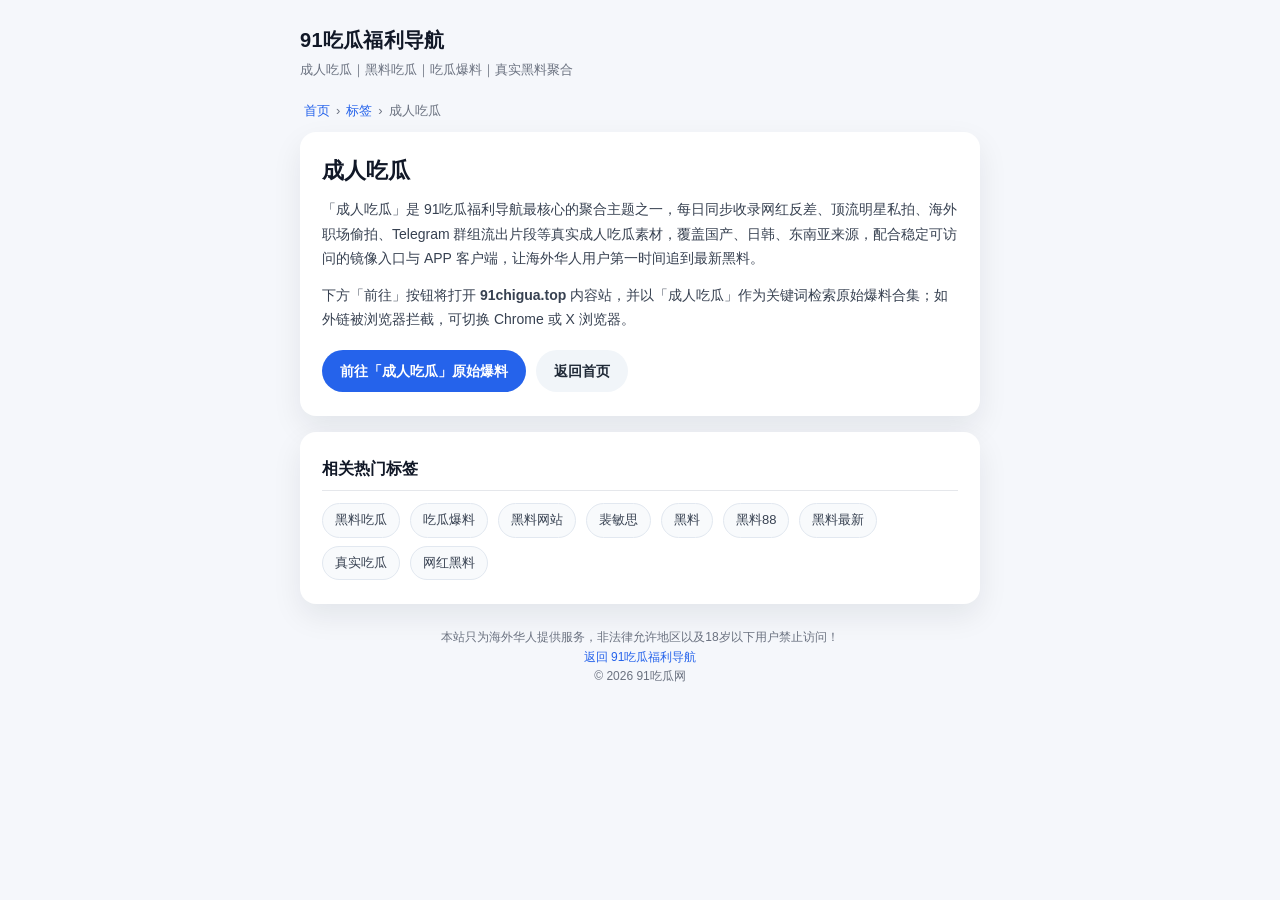
<file: tag-chengren-chigua.html>
<!DOCTYPE html>
<html lang="zh-CN" prefix="og: https://ogp.me/ns#">
  <head>
    <meta charset="utf-8">
    <meta name="viewport" content="width=device-width, initial-scale=1, shrink-to-fit=no">
    <meta name="referrer" content="no-referrer-when-downgrade">
    <title>成人吃瓜 - 91吃瓜福利导航</title>
    <meta name="description" content="91吃瓜福利导航「成人吃瓜」聚合页：网红反差、明星私拍、职场偷拍、海外华人最关注的成人吃瓜合集每日更新，提供原始爆料站直达入口。">
    <meta name="keywords" content="成人吃瓜,成人吃瓜网,成人吃瓜合集,网红反差,顶流明星黑料,91吃瓜福利导航">
    <meta name="robots" content="index,follow,max-image-preview:large">
    <link rel="canonical" href="https://91cggg.com/tag-chengren-chigua.html">
    <link rel="icon" href="favicon.ico">
    <link rel="stylesheet" href="tag-page.css">
    <meta property="og:type" content="article">
    <meta property="og:locale" content="zh_CN">
    <meta property="og:site_name" content="91吃瓜福利导航">
    <meta property="og:title" content="成人吃瓜 - 91吃瓜福利导航">
    <meta property="og:description" content="91吃瓜福利导航「成人吃瓜」聚合页：网红反差、明星私拍、职场偷拍每日更新，提供原始爆料站直达入口。">
    <meta property="og:url" content="https://91cggg.com/tag-chengren-chigua.html">
    <meta property="og:image" content="https://91cggg.com/og-cover.jpg">
    <meta name="twitter:card" content="summary_large_image">
    <meta name="twitter:title" content="成人吃瓜 - 91吃瓜福利导航">
    <meta name="twitter:description" content="91吃瓜福利导航「成人吃瓜」聚合页：网红反差、明星私拍、职场偷拍每日更新。">
    <meta name="twitter:image" content="https://91cggg.com/og-cover.jpg">
    <script type="application/ld+json">
    {"@context":"https://schema.org","@graph":[
      {"@type":"WebPage","@id":"https://91cggg.com/tag-chengren-chigua.html#webpage","url":"https://91cggg.com/tag-chengren-chigua.html","name":"成人吃瓜 - 91吃瓜福利导航","description":"91吃瓜福利导航「成人吃瓜」聚合页：网红反差、明星私拍、职场偷拍每日更新，提供原始爆料站直达入口。","inLanguage":"zh-CN","isPartOf":{"@type":"WebSite","name":"91吃瓜福利导航","url":"https://91cggg.com/"},"keywords":"成人吃瓜,网红反差,明星私拍,职场偷拍","primaryImageOfPage":"https://91cggg.com/og-cover.jpg"},
      {"@type":"BreadcrumbList","itemListElement":[
        {"@type":"ListItem","position":1,"name":"首页","item":"https://91cggg.com/"},
        {"@type":"ListItem","position":2,"name":"成人吃瓜","item":"https://91cggg.com/tag-chengren-chigua.html"}
      ]}
    ]}
    </script>
  </head>
  <body>
    <div class="wrapper">
      <header class="subpage-topbar">
        <a class="subpage-brand" href="index.html">91吃瓜福利导航</a>
        <span class="subpage-brand-sub">成人吃瓜｜黑料吃瓜｜吃瓜爆料｜真实黑料聚合</span>
      </header>
      <main>
        <nav class="breadcrumb" aria-label="面包屑导航">
          <a href="index.html">首页</a><span aria-hidden="true">›</span>
          <a href="tag.html">标签</a><span aria-hidden="true">›</span>
          <span>成人吃瓜</span>
        </nav>
        <article class="card">
          <h1>成人吃瓜</h1>
          <div class="intro-body">
            <p>「成人吃瓜」是 91吃瓜福利导航最核心的聚合主题之一，每日同步收录网红反差、顶流明星私拍、海外职场偷拍、Telegram 群组流出片段等真实成人吃瓜素材，覆盖国产、日韩、东南亚来源，配合稳定可访问的镜像入口与 APP 客户端，让海外华人用户第一时间追到最新黑料。</p>
            <p>下方「前往」按钮将打开 <strong>91chigua.top</strong> 内容站，并以「成人吃瓜」作为关键词检索原始爆料合集；如外链被浏览器拦截，可切换 <a href="https://www.google.cn/chrome/" rel="noopener" target="_blank">Chrome</a> 或 <a href="https://www.xbext.com/" rel="noopener" target="_blank">X 浏览器</a>。</p>
          </div>
          <div class="actions">
            <a class="btn" href="https://91chigua.top/index.php/search/%E6%88%90%E4%BA%BA%E5%90%83%E7%93%9C/" rel="noopener noreferrer" target="_blank">前往「成人吃瓜」原始爆料</a>
            <a class="btn ghost" href="index.html">返回首页</a>
          </div>
        </article>
        <section class="card" aria-labelledby="related-heading">
          <h2 id="related-heading">相关热门标签</h2>
          <nav class="tag-cloud-mini" aria-label="相关标签">
            <a class="site-tag-mini" href="tag-heiliao-chigua.html" rel="tag">黑料吃瓜</a>
            <a class="site-tag-mini" href="tag-chigua-baoliao.html" rel="tag">吃瓜爆料</a>
            <a class="site-tag-mini" href="tag-heiliao-wangzhan.html" rel="tag">黑料网站</a>
            <a class="site-tag-mini" href="tag-pei-min-si.html" rel="tag">裴敏思</a>
            <a class="site-tag-mini" href="tag.html?kw=%E9%BB%91%E6%96%99" rel="tag">黑料</a>
            <a class="site-tag-mini" href="tag.html?kw=%E9%BB%91%E6%96%9988" rel="tag">黑料88</a>
            <a class="site-tag-mini" href="tag.html?kw=%E9%BB%91%E6%96%99%E6%9C%80%E6%96%B0" rel="tag">黑料最新</a>
            <a class="site-tag-mini" href="tag.html?kw=%E7%9C%9F%E5%AE%9E%E5%90%83%E7%93%9C" rel="tag">真实吃瓜</a>
            <a class="site-tag-mini" href="tag.html?kw=%E7%BD%91%E7%BA%A2%E9%BB%91%E6%96%99" rel="tag">网红黑料</a>
          </nav>
        </section>
      </main>
      <footer class="footer">
        <p>本站只为海外华人提供服务，非法律允许地区以及18岁以下用户禁止访问！</p>
        <p><a href="index.html">返回 91吃瓜福利导航</a></p>
        <p>© 2026 91吃瓜网</p>
      </footer>
    </div>
  </body>
</html>
</file>
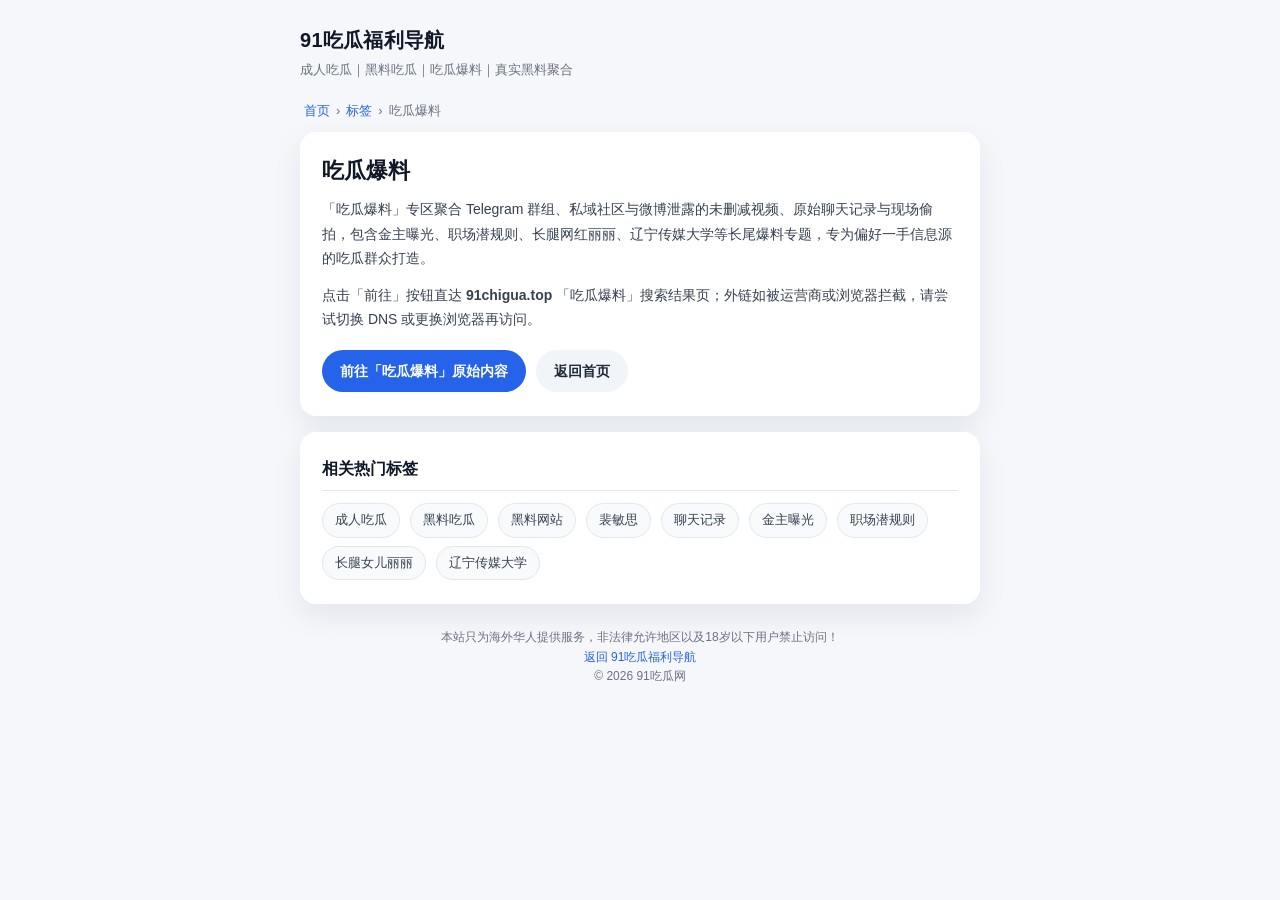
<file: tag-chigua-baoliao.html>
<!DOCTYPE html>
<html lang="zh-CN" prefix="og: https://ogp.me/ns#">
  <head>
    <meta charset="utf-8">
    <meta name="viewport" content="width=device-width, initial-scale=1, shrink-to-fit=no">
    <meta name="referrer" content="no-referrer-when-downgrade">
    <title>吃瓜爆料 - 91吃瓜福利导航</title>
    <meta name="description" content="91吃瓜福利导航「吃瓜爆料」聚合页：汇总私域、Telegram、微博泄露的未删减视频与聊天记录，含金主曝光、职场潜规则等长尾爆料专题。">
    <meta name="keywords" content="吃瓜爆料,聊天记录,金主曝光,职场潜规则,Telegram吃瓜,91吃瓜福利导航">
    <meta name="robots" content="index,follow,max-image-preview:large">
    <link rel="canonical" href="https://91cggg.com/tag-chigua-baoliao.html">
    <link rel="icon" href="favicon.ico">
    <link rel="stylesheet" href="tag-page.css">
    <meta property="og:type" content="article">
    <meta property="og:locale" content="zh_CN">
    <meta property="og:site_name" content="91吃瓜福利导航">
    <meta property="og:title" content="吃瓜爆料 - 91吃瓜福利导航">
    <meta property="og:description" content="91吃瓜福利导航「吃瓜爆料」聚合页：汇总私域、Telegram、微博泄露的未删减视频与聊天记录。">
    <meta property="og:url" content="https://91cggg.com/tag-chigua-baoliao.html">
    <meta property="og:image" content="https://91cggg.com/og-cover.jpg">
    <meta name="twitter:card" content="summary_large_image">
    <meta name="twitter:title" content="吃瓜爆料 - 91吃瓜福利导航">
    <meta name="twitter:description" content="91吃瓜福利导航「吃瓜爆料」聚合页：私域、Telegram、微博未删减视频与聊天记录。">
    <meta name="twitter:image" content="https://91cggg.com/og-cover.jpg">
    <script type="application/ld+json">
    {"@context":"https://schema.org","@graph":[
      {"@type":"WebPage","@id":"https://91cggg.com/tag-chigua-baoliao.html#webpage","url":"https://91cggg.com/tag-chigua-baoliao.html","name":"吃瓜爆料 - 91吃瓜福利导航","description":"91吃瓜福利导航「吃瓜爆料」聚合页：汇总私域、Telegram、微博泄露的未删减视频与聊天记录。","inLanguage":"zh-CN","isPartOf":{"@type":"WebSite","name":"91吃瓜福利导航","url":"https://91cggg.com/"},"keywords":"吃瓜爆料,聊天记录,金主曝光,职场潜规则","primaryImageOfPage":"https://91cggg.com/og-cover.jpg"},
      {"@type":"BreadcrumbList","itemListElement":[
        {"@type":"ListItem","position":1,"name":"首页","item":"https://91cggg.com/"},
        {"@type":"ListItem","position":2,"name":"吃瓜爆料","item":"https://91cggg.com/tag-chigua-baoliao.html"}
      ]}
    ]}
    </script>
  </head>
  <body>
    <div class="wrapper">
      <header class="subpage-topbar">
        <a class="subpage-brand" href="index.html">91吃瓜福利导航</a>
        <span class="subpage-brand-sub">成人吃瓜｜黑料吃瓜｜吃瓜爆料｜真实黑料聚合</span>
      </header>
      <main>
        <nav class="breadcrumb" aria-label="面包屑导航">
          <a href="index.html">首页</a><span aria-hidden="true">›</span>
          <a href="tag.html">标签</a><span aria-hidden="true">›</span>
          <span>吃瓜爆料</span>
        </nav>
        <article class="card">
          <h1>吃瓜爆料</h1>
          <div class="intro-body">
            <p>「吃瓜爆料」专区聚合 Telegram 群组、私域社区与微博泄露的未删减视频、原始聊天记录与现场偷拍，包含金主曝光、职场潜规则、长腿网红丽丽、辽宁传媒大学等长尾爆料专题，专为偏好一手信息源的吃瓜群众打造。</p>
            <p>点击「前往」按钮直达 <strong>91chigua.top</strong> 「吃瓜爆料」搜索结果页；外链如被运营商或浏览器拦截，请尝试切换 DNS 或更换浏览器再访问。</p>
          </div>
          <div class="actions">
            <a class="btn" href="https://91chigua.top/index.php/search/%E5%90%83%E7%93%9C%E7%88%86%E6%96%99/" rel="noopener noreferrer" target="_blank">前往「吃瓜爆料」原始内容</a>
            <a class="btn ghost" href="index.html">返回首页</a>
          </div>
        </article>
        <section class="card" aria-labelledby="related-heading">
          <h2 id="related-heading">相关热门标签</h2>
          <nav class="tag-cloud-mini" aria-label="相关标签">
            <a class="site-tag-mini" href="tag-chengren-chigua.html" rel="tag">成人吃瓜</a>
            <a class="site-tag-mini" href="tag-heiliao-chigua.html" rel="tag">黑料吃瓜</a>
            <a class="site-tag-mini" href="tag-heiliao-wangzhan.html" rel="tag">黑料网站</a>
            <a class="site-tag-mini" href="tag-pei-min-si.html" rel="tag">裴敏思</a>
            <a class="site-tag-mini" href="tag.html?kw=%E8%81%8A%E5%A4%A9%E8%AE%B0%E5%BD%95" rel="tag">聊天记录</a>
            <a class="site-tag-mini" href="tag.html?kw=%E9%87%91%E4%B8%BB%E6%9B%9D%E5%85%89" rel="tag">金主曝光</a>
            <a class="site-tag-mini" href="tag.html?kw=%E8%81%8C%E5%9C%BA%E6%BD%9C%E8%A7%84%E5%88%99" rel="tag">职场潜规则</a>
            <a class="site-tag-mini" href="tag.html?kw=%E9%95%BF%E8%85%BF%E5%A5%B3%E5%84%BF%E4%B8%BD%E4%B8%BD" rel="tag">长腿女儿丽丽</a>
            <a class="site-tag-mini" href="tag.html?kw=%E8%BE%BD%E5%AE%81%E4%BC%A0%E5%AA%92%E5%A4%A7%E5%AD%A6" rel="tag">辽宁传媒大学</a>
          </nav>
        </section>
      </main>
      <footer class="footer">
        <p>本站只为海外华人提供服务，非法律允许地区以及18岁以下用户禁止访问！</p>
        <p><a href="index.html">返回 91吃瓜福利导航</a></p>
        <p>© 2026 91吃瓜网</p>
      </footer>
    </div>
  </body>
</html>
</file>
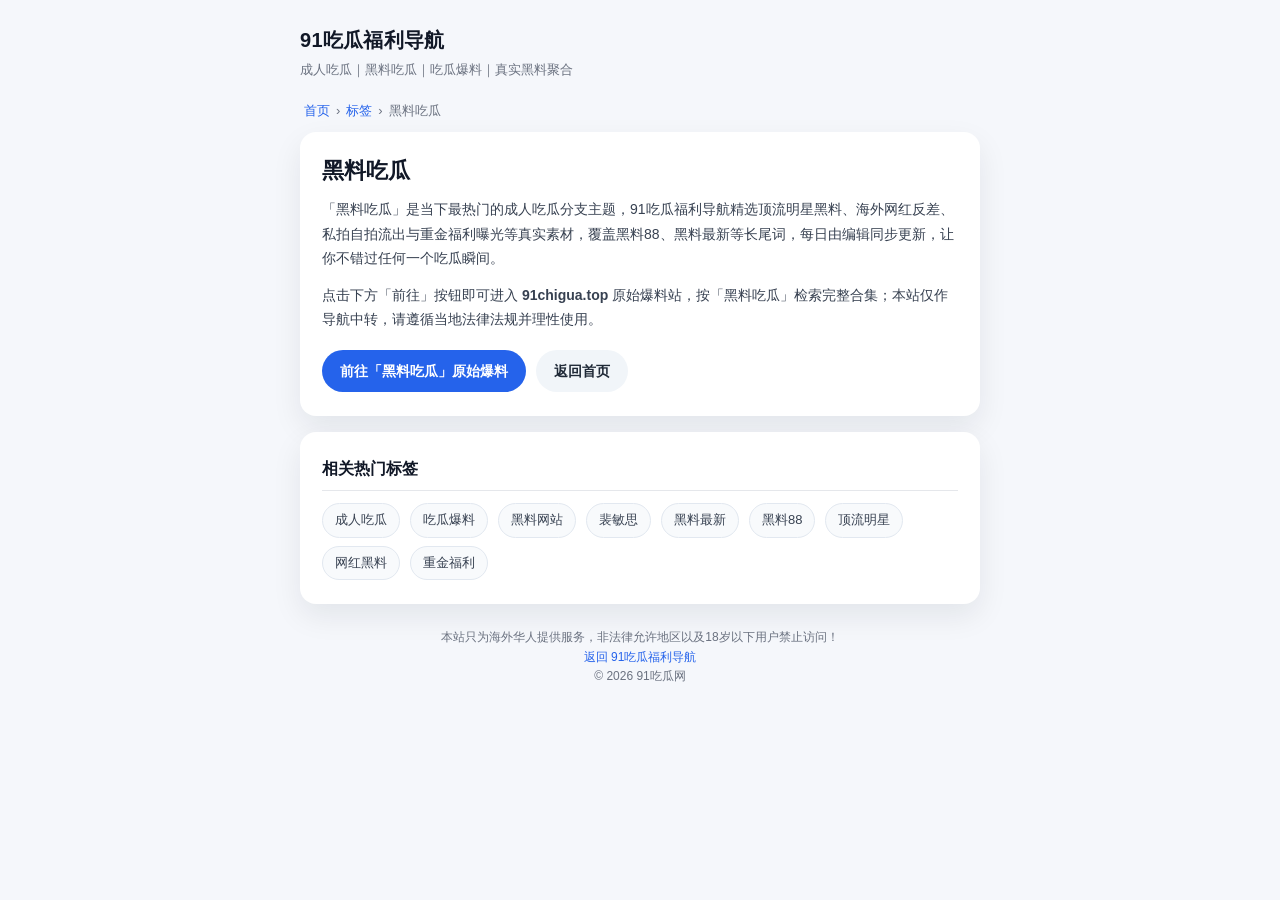
<file: tag-heiliao-chigua.html>
<!DOCTYPE html>
<html lang="zh-CN" prefix="og: https://ogp.me/ns#">
  <head>
    <meta charset="utf-8">
    <meta name="viewport" content="width=device-width, initial-scale=1, shrink-to-fit=no">
    <meta name="referrer" content="no-referrer-when-downgrade">
    <title>黑料吃瓜 - 91吃瓜福利导航</title>
    <meta name="description" content="91吃瓜福利导航「黑料吃瓜」聚合页：实时收录顶流明星黑料、网红反差、自拍流出、重金福利曝光，覆盖黑料88、黑料最新等热门话题。">
    <meta name="keywords" content="黑料吃瓜,顶流明星黑料,网红黑料,黑料88,黑料最新,91吃瓜福利导航">
    <meta name="robots" content="index,follow,max-image-preview:large">
    <link rel="canonical" href="https://91cggg.com/tag-heiliao-chigua.html">
    <link rel="icon" href="favicon.ico">
    <link rel="stylesheet" href="tag-page.css">
    <meta property="og:type" content="article">
    <meta property="og:locale" content="zh_CN">
    <meta property="og:site_name" content="91吃瓜福利导航">
    <meta property="og:title" content="黑料吃瓜 - 91吃瓜福利导航">
    <meta property="og:description" content="91吃瓜福利导航「黑料吃瓜」聚合页：实时收录顶流明星黑料、网红反差、自拍流出、重金福利曝光。">
    <meta property="og:url" content="https://91cggg.com/tag-heiliao-chigua.html">
    <meta property="og:image" content="https://91cggg.com/og-cover.jpg">
    <meta name="twitter:card" content="summary_large_image">
    <meta name="twitter:title" content="黑料吃瓜 - 91吃瓜福利导航">
    <meta name="twitter:description" content="91吃瓜福利导航「黑料吃瓜」聚合页：顶流明星黑料、网红反差、重金福利曝光。">
    <meta name="twitter:image" content="https://91cggg.com/og-cover.jpg">
    <script type="application/ld+json">
    {"@context":"https://schema.org","@graph":[
      {"@type":"WebPage","@id":"https://91cggg.com/tag-heiliao-chigua.html#webpage","url":"https://91cggg.com/tag-heiliao-chigua.html","name":"黑料吃瓜 - 91吃瓜福利导航","description":"91吃瓜福利导航「黑料吃瓜」聚合页：实时收录顶流明星黑料、网红反差、自拍流出、重金福利曝光。","inLanguage":"zh-CN","isPartOf":{"@type":"WebSite","name":"91吃瓜福利导航","url":"https://91cggg.com/"},"keywords":"黑料吃瓜,顶流明星黑料,网红黑料,黑料88,黑料最新","primaryImageOfPage":"https://91cggg.com/og-cover.jpg"},
      {"@type":"BreadcrumbList","itemListElement":[
        {"@type":"ListItem","position":1,"name":"首页","item":"https://91cggg.com/"},
        {"@type":"ListItem","position":2,"name":"黑料吃瓜","item":"https://91cggg.com/tag-heiliao-chigua.html"}
      ]}
    ]}
    </script>
  </head>
  <body>
    <div class="wrapper">
      <header class="subpage-topbar">
        <a class="subpage-brand" href="index.html">91吃瓜福利导航</a>
        <span class="subpage-brand-sub">成人吃瓜｜黑料吃瓜｜吃瓜爆料｜真实黑料聚合</span>
      </header>
      <main>
        <nav class="breadcrumb" aria-label="面包屑导航">
          <a href="index.html">首页</a><span aria-hidden="true">›</span>
          <a href="tag.html">标签</a><span aria-hidden="true">›</span>
          <span>黑料吃瓜</span>
        </nav>
        <article class="card">
          <h1>黑料吃瓜</h1>
          <div class="intro-body">
            <p>「黑料吃瓜」是当下最热门的成人吃瓜分支主题，91吃瓜福利导航精选顶流明星黑料、海外网红反差、私拍自拍流出与重金福利曝光等真实素材，覆盖黑料88、黑料最新等长尾词，每日由编辑同步更新，让你不错过任何一个吃瓜瞬间。</p>
            <p>点击下方「前往」按钮即可进入 <strong>91chigua.top</strong> 原始爆料站，按「黑料吃瓜」检索完整合集；本站仅作导航中转，请遵循当地法律法规并理性使用。</p>
          </div>
          <div class="actions">
            <a class="btn" href="https://91chigua.top/index.php/search/%E9%BB%91%E6%96%99%E5%90%83%E7%93%9C/" rel="noopener noreferrer" target="_blank">前往「黑料吃瓜」原始爆料</a>
            <a class="btn ghost" href="index.html">返回首页</a>
          </div>
        </article>
        <section class="card" aria-labelledby="related-heading">
          <h2 id="related-heading">相关热门标签</h2>
          <nav class="tag-cloud-mini" aria-label="相关标签">
            <a class="site-tag-mini" href="tag-chengren-chigua.html" rel="tag">成人吃瓜</a>
            <a class="site-tag-mini" href="tag-chigua-baoliao.html" rel="tag">吃瓜爆料</a>
            <a class="site-tag-mini" href="tag-heiliao-wangzhan.html" rel="tag">黑料网站</a>
            <a class="site-tag-mini" href="tag-pei-min-si.html" rel="tag">裴敏思</a>
            <a class="site-tag-mini" href="tag.html?kw=%E9%BB%91%E6%96%99%E6%9C%80%E6%96%B0" rel="tag">黑料最新</a>
            <a class="site-tag-mini" href="tag.html?kw=%E9%BB%91%E6%96%9988" rel="tag">黑料88</a>
            <a class="site-tag-mini" href="tag.html?kw=%E9%A1%B6%E6%B5%81%E6%98%8E%E6%98%9F" rel="tag">顶流明星</a>
            <a class="site-tag-mini" href="tag.html?kw=%E7%BD%91%E7%BA%A2%E9%BB%91%E6%96%99" rel="tag">网红黑料</a>
            <a class="site-tag-mini" href="tag.html?kw=%E9%87%8D%E9%87%91%E7%A6%8F%E5%88%A9" rel="tag">重金福利</a>
          </nav>
        </section>
      </main>
      <footer class="footer">
        <p>本站只为海外华人提供服务，非法律允许地区以及18岁以下用户禁止访问！</p>
        <p><a href="index.html">返回 91吃瓜福利导航</a></p>
        <p>© 2026 91吃瓜网</p>
      </footer>
    </div>
  </body>
</html>
</file>
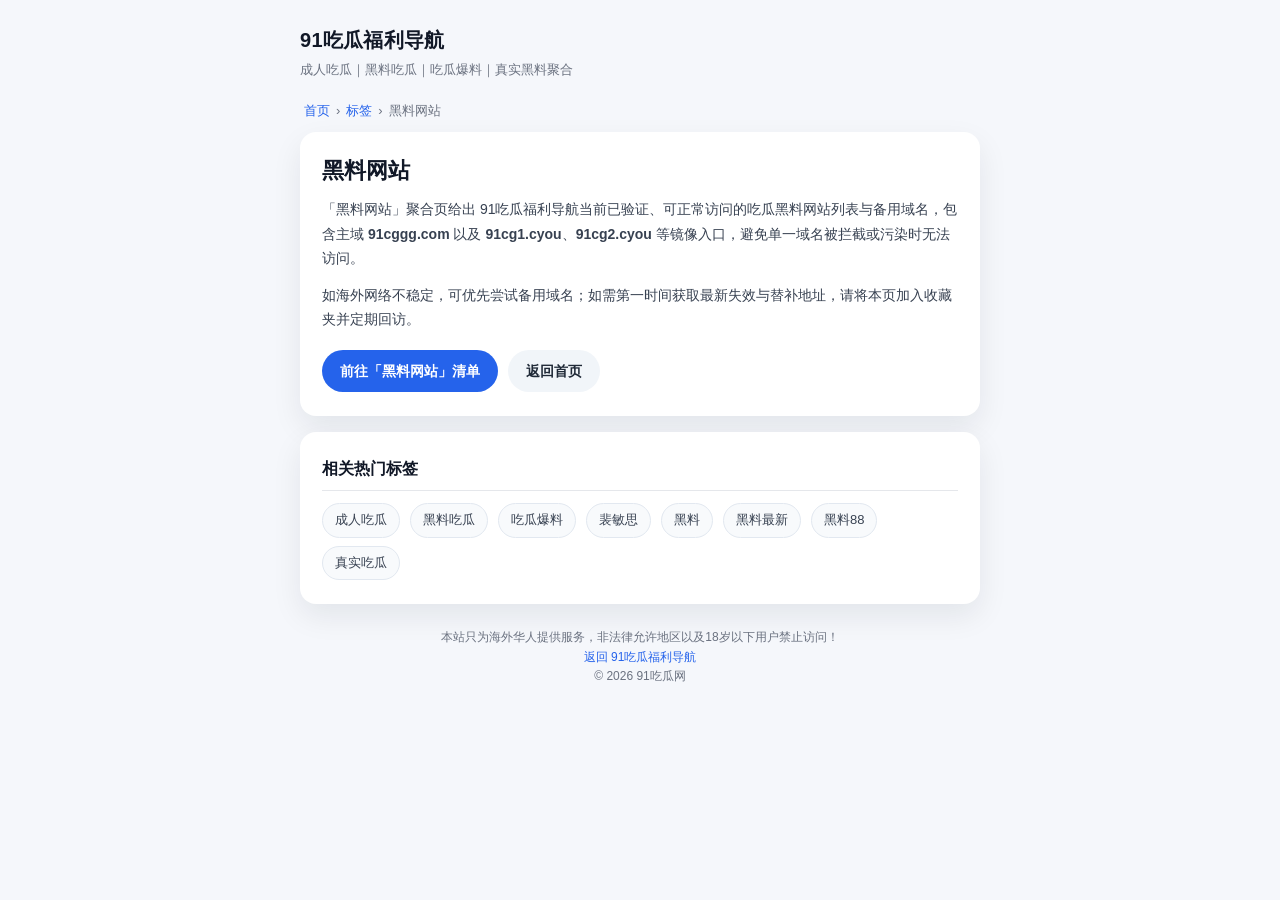
<file: tag-heiliao-wangzhan.html>
<!DOCTYPE html>
<html lang="zh-CN" prefix="og: https://ogp.me/ns#">
  <head>
    <meta charset="utf-8">
    <meta name="viewport" content="width=device-width, initial-scale=1, shrink-to-fit=no">
    <meta name="referrer" content="no-referrer-when-downgrade">
    <title>黑料网站 - 91吃瓜福利导航</title>
    <meta name="description" content="91吃瓜福利导航「黑料网站」聚合页：列出当前可正常访问的吃瓜黑料网站清单与备用域名，避免失效与拦截，海外华人优先推荐。">
    <meta name="keywords" content="黑料网站,黑料网址,黑料镜像,黑料备用域名,91吃瓜福利导航">
    <meta name="robots" content="index,follow,max-image-preview:large">
    <link rel="canonical" href="https://91cggg.com/tag-heiliao-wangzhan.html">
    <link rel="icon" href="favicon.ico">
    <link rel="stylesheet" href="tag-page.css">
    <meta property="og:type" content="article">
    <meta property="og:locale" content="zh_CN">
    <meta property="og:site_name" content="91吃瓜福利导航">
    <meta property="og:title" content="黑料网站 - 91吃瓜福利导航">
    <meta property="og:description" content="91吃瓜福利导航「黑料网站」聚合页：当前可正常访问的吃瓜黑料网站清单与备用域名。">
    <meta property="og:url" content="https://91cggg.com/tag-heiliao-wangzhan.html">
    <meta property="og:image" content="https://91cggg.com/og-cover.jpg">
    <meta name="twitter:card" content="summary_large_image">
    <meta name="twitter:title" content="黑料网站 - 91吃瓜福利导航">
    <meta name="twitter:description" content="91吃瓜福利导航「黑料网站」聚合页：可正常访问的吃瓜黑料网站清单与备用域名。">
    <meta name="twitter:image" content="https://91cggg.com/og-cover.jpg">
    <script type="application/ld+json">
    {"@context":"https://schema.org","@graph":[
      {"@type":"WebPage","@id":"https://91cggg.com/tag-heiliao-wangzhan.html#webpage","url":"https://91cggg.com/tag-heiliao-wangzhan.html","name":"黑料网站 - 91吃瓜福利导航","description":"91吃瓜福利导航「黑料网站」聚合页：当前可正常访问的吃瓜黑料网站清单与备用域名。","inLanguage":"zh-CN","isPartOf":{"@type":"WebSite","name":"91吃瓜福利导航","url":"https://91cggg.com/"},"keywords":"黑料网站,黑料镜像,黑料备用域名","primaryImageOfPage":"https://91cggg.com/og-cover.jpg"},
      {"@type":"BreadcrumbList","itemListElement":[
        {"@type":"ListItem","position":1,"name":"首页","item":"https://91cggg.com/"},
        {"@type":"ListItem","position":2,"name":"黑料网站","item":"https://91cggg.com/tag-heiliao-wangzhan.html"}
      ]}
    ]}
    </script>
  </head>
  <body>
    <div class="wrapper">
      <header class="subpage-topbar">
        <a class="subpage-brand" href="index.html">91吃瓜福利导航</a>
        <span class="subpage-brand-sub">成人吃瓜｜黑料吃瓜｜吃瓜爆料｜真实黑料聚合</span>
      </header>
      <main>
        <nav class="breadcrumb" aria-label="面包屑导航">
          <a href="index.html">首页</a><span aria-hidden="true">›</span>
          <a href="tag.html">标签</a><span aria-hidden="true">›</span>
          <span>黑料网站</span>
        </nav>
        <article class="card">
          <h1>黑料网站</h1>
          <div class="intro-body">
            <p>「黑料网站」聚合页给出 91吃瓜福利导航当前已验证、可正常访问的吃瓜黑料网站列表与备用域名，包含主域 <strong>91cggg.com</strong> 以及 <strong>91cg1.cyou</strong>、<strong>91cg2.cyou</strong> 等镜像入口，避免单一域名被拦截或污染时无法访问。</p>
            <p>如海外网络不稳定，可优先尝试备用域名；如需第一时间获取最新失效与替补地址，请将本页加入收藏夹并定期回访。</p>
          </div>
          <div class="actions">
            <a class="btn" href="https://91chigua.top/index.php/search/%E9%BB%91%E6%96%99%E7%BD%91%E7%AB%99/" rel="noopener noreferrer" target="_blank">前往「黑料网站」清单</a>
            <a class="btn ghost" href="index.html">返回首页</a>
          </div>
        </article>
        <section class="card" aria-labelledby="related-heading">
          <h2 id="related-heading">相关热门标签</h2>
          <nav class="tag-cloud-mini" aria-label="相关标签">
            <a class="site-tag-mini" href="tag-chengren-chigua.html" rel="tag">成人吃瓜</a>
            <a class="site-tag-mini" href="tag-heiliao-chigua.html" rel="tag">黑料吃瓜</a>
            <a class="site-tag-mini" href="tag-chigua-baoliao.html" rel="tag">吃瓜爆料</a>
            <a class="site-tag-mini" href="tag-pei-min-si.html" rel="tag">裴敏思</a>
            <a class="site-tag-mini" href="tag.html?kw=%E9%BB%91%E6%96%99" rel="tag">黑料</a>
            <a class="site-tag-mini" href="tag.html?kw=%E9%BB%91%E6%96%99%E6%9C%80%E6%96%B0" rel="tag">黑料最新</a>
            <a class="site-tag-mini" href="tag.html?kw=%E9%BB%91%E6%96%9988" rel="tag">黑料88</a>
            <a class="site-tag-mini" href="tag.html?kw=%E7%9C%9F%E5%AE%9E%E5%90%83%E7%93%9C" rel="tag">真实吃瓜</a>
          </nav>
        </section>
      </main>
      <footer class="footer">
        <p>本站只为海外华人提供服务，非法律允许地区以及18岁以下用户禁止访问！</p>
        <p><a href="index.html">返回 91吃瓜福利导航</a></p>
        <p>© 2026 91吃瓜网</p>
      </footer>
    </div>
  </body>
</html>
</file>
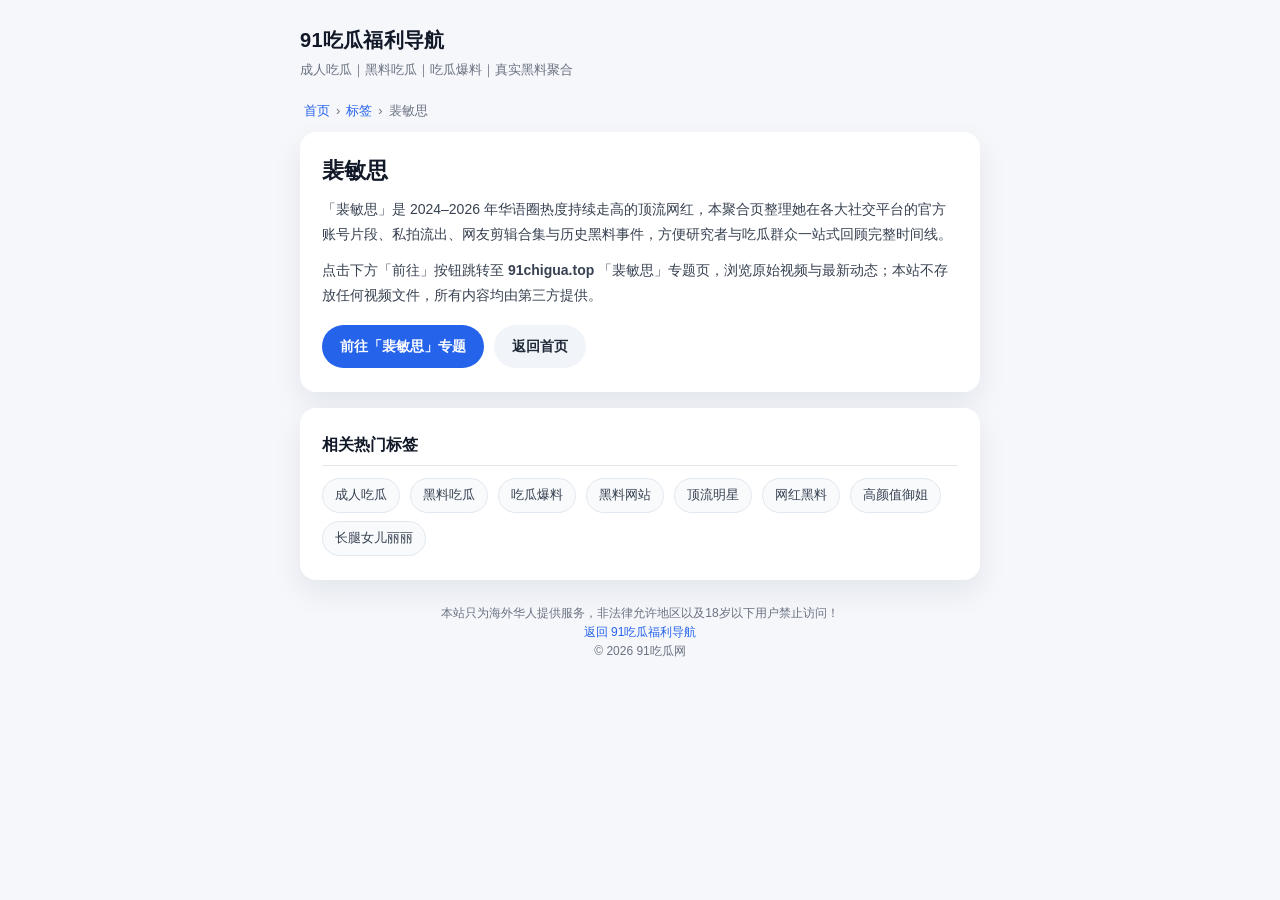
<file: tag-pei-min-si.html>
<!DOCTYPE html>
<html lang="zh-CN" prefix="og: https://ogp.me/ns#">
  <head>
    <meta charset="utf-8">
    <meta name="viewport" content="width=device-width, initial-scale=1, shrink-to-fit=no">
    <meta name="referrer" content="no-referrer-when-downgrade">
    <title>裴敏思 - 91吃瓜福利导航</title>
    <meta name="description" content="91吃瓜福利导航「裴敏思」聚合页：个人作品、私拍流出、社交媒体片段及黑料整合，是研究该顶流网红绕不开的资源汇总入口。">
    <meta name="keywords" content="裴敏思,裴敏思黑料,裴敏思私拍,顶流网红,91吃瓜福利导航">
    <meta name="robots" content="index,follow,max-image-preview:large">
    <link rel="canonical" href="https://91cggg.com/tag-pei-min-si.html">
    <link rel="icon" href="favicon.ico">
    <link rel="stylesheet" href="tag-page.css">
    <meta property="og:type" content="article">
    <meta property="og:locale" content="zh_CN">
    <meta property="og:site_name" content="91吃瓜福利导航">
    <meta property="og:title" content="裴敏思 - 91吃瓜福利导航">
    <meta property="og:description" content="91吃瓜福利导航「裴敏思」聚合页：个人作品、私拍流出、社交媒体片段及黑料整合。">
    <meta property="og:url" content="https://91cggg.com/tag-pei-min-si.html">
    <meta property="og:image" content="https://91cggg.com/og-cover.jpg">
    <meta name="twitter:card" content="summary_large_image">
    <meta name="twitter:title" content="裴敏思 - 91吃瓜福利导航">
    <meta name="twitter:description" content="91吃瓜福利导航「裴敏思」聚合页：个人作品、私拍流出、社交媒体片段及黑料整合。">
    <meta name="twitter:image" content="https://91cggg.com/og-cover.jpg">
    <script type="application/ld+json">
    {"@context":"https://schema.org","@graph":[
      {"@type":"WebPage","@id":"https://91cggg.com/tag-pei-min-si.html#webpage","url":"https://91cggg.com/tag-pei-min-si.html","name":"裴敏思 - 91吃瓜福利导航","description":"91吃瓜福利导航「裴敏思」聚合页：个人作品、私拍流出、社交媒体片段及黑料整合。","inLanguage":"zh-CN","isPartOf":{"@type":"WebSite","name":"91吃瓜福利导航","url":"https://91cggg.com/"},"keywords":"裴敏思,裴敏思黑料,裴敏思私拍","primaryImageOfPage":"https://91cggg.com/og-cover.jpg"},
      {"@type":"BreadcrumbList","itemListElement":[
        {"@type":"ListItem","position":1,"name":"首页","item":"https://91cggg.com/"},
        {"@type":"ListItem","position":2,"name":"裴敏思","item":"https://91cggg.com/tag-pei-min-si.html"}
      ]}
    ]}
    </script>
  </head>
  <body>
    <div class="wrapper">
      <header class="subpage-topbar">
        <a class="subpage-brand" href="index.html">91吃瓜福利导航</a>
        <span class="subpage-brand-sub">成人吃瓜｜黑料吃瓜｜吃瓜爆料｜真实黑料聚合</span>
      </header>
      <main>
        <nav class="breadcrumb" aria-label="面包屑导航">
          <a href="index.html">首页</a><span aria-hidden="true">›</span>
          <a href="tag.html">标签</a><span aria-hidden="true">›</span>
          <span>裴敏思</span>
        </nav>
        <article class="card">
          <h1>裴敏思</h1>
          <div class="intro-body">
            <p>「裴敏思」是 2024–2026 年华语圈热度持续走高的顶流网红，本聚合页整理她在各大社交平台的官方账号片段、私拍流出、网友剪辑合集与历史黑料事件，方便研究者与吃瓜群众一站式回顾完整时间线。</p>
            <p>点击下方「前往」按钮跳转至 <strong>91chigua.top</strong> 「裴敏思」专题页，浏览原始视频与最新动态；本站不存放任何视频文件，所有内容均由第三方提供。</p>
          </div>
          <div class="actions">
            <a class="btn" href="https://91chigua.top/index.php/search/%E8%A3%B4%E6%95%8F%E6%80%9D/" rel="noopener noreferrer" target="_blank">前往「裴敏思」专题</a>
            <a class="btn ghost" href="index.html">返回首页</a>
          </div>
        </article>
        <section class="card" aria-labelledby="related-heading">
          <h2 id="related-heading">相关热门标签</h2>
          <nav class="tag-cloud-mini" aria-label="相关标签">
            <a class="site-tag-mini" href="tag-chengren-chigua.html" rel="tag">成人吃瓜</a>
            <a class="site-tag-mini" href="tag-heiliao-chigua.html" rel="tag">黑料吃瓜</a>
            <a class="site-tag-mini" href="tag-chigua-baoliao.html" rel="tag">吃瓜爆料</a>
            <a class="site-tag-mini" href="tag-heiliao-wangzhan.html" rel="tag">黑料网站</a>
            <a class="site-tag-mini" href="tag.html?kw=%E9%A1%B6%E6%B5%81%E6%98%8E%E6%98%9F" rel="tag">顶流明星</a>
            <a class="site-tag-mini" href="tag.html?kw=%E7%BD%91%E7%BA%A2%E9%BB%91%E6%96%99" rel="tag">网红黑料</a>
            <a class="site-tag-mini" href="tag.html?kw=%E9%AB%98%E9%A2%9C%E5%80%BC%E5%BE%A1%E5%A7%90" rel="tag">高颜值御姐</a>
            <a class="site-tag-mini" href="tag.html?kw=%E9%95%BF%E8%85%BF%E5%A5%B3%E5%84%BF%E4%B8%BD%E4%B8%BD" rel="tag">长腿女儿丽丽</a>
          </nav>
        </section>
      </main>
      <footer class="footer">
        <p>本站只为海外华人提供服务，非法律允许地区以及18岁以下用户禁止访问！</p>
        <p><a href="index.html">返回 91吃瓜福利导航</a></p>
        <p>© 2026 91吃瓜网</p>
      </footer>
    </div>
  </body>
</html>
</file>
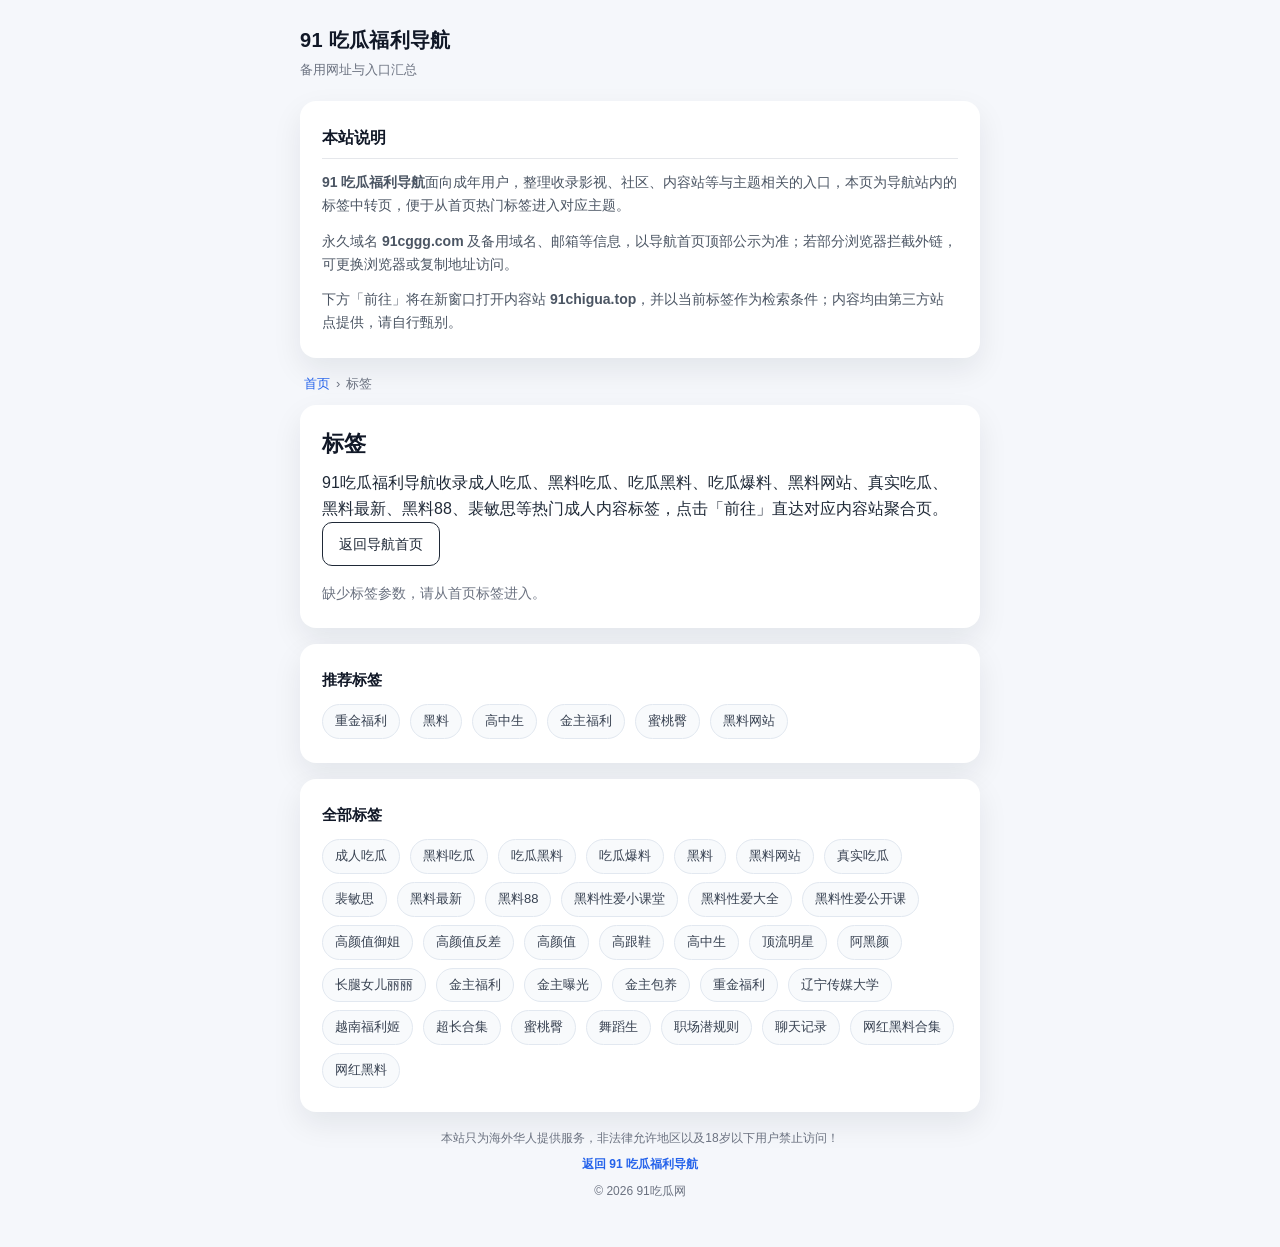
<file: tag.html>
<!DOCTYPE html>
<html lang="zh-CN" prefix="og: https://ogp.me/ns#">
  <head>
    <meta charset="utf-8">
    <meta name="viewport" content="width=device-width, initial-scale=1, shrink-to-fit=no">
    <meta name="referrer" content="no-referrer-when-downgrade">
    <title id="page-title">标签 · 91吃瓜福利导航 - 成人吃瓜｜黑料吃瓜｜吃瓜爆料</title>
    <meta name="description" id="page-desc" content="91吃瓜标签聚合页，涵盖成人吃瓜、黑料吃瓜、吃瓜黑料、吃瓜爆料、黑料网站、真实吃瓜、黑料最新、黑料88、裴敏思等热门关键词入口。">
    <meta name="keywords" id="page-keywords" content="成人吃瓜,黑料吃瓜,吃瓜黑料,吃瓜爆料,黑料,黑料网站,真实吃瓜,裴敏思,黑料最新,黑料88,91吃瓜,网红黑料">
    <meta name="robots" content="index,follow,max-image-preview:large">
    <link rel="canonical" id="page-canonical" href="https://91cggg.com/tag.html">
    <link rel="icon" href="favicon.ico">
    <meta property="og:type" content="article">
    <meta property="og:locale" content="zh_CN">
    <meta property="og:site_name" content="91吃瓜福利导航">
    <meta property="og:title" id="og-title" content="标签 · 91吃瓜福利导航">
    <meta property="og:description" id="og-desc" content="91吃瓜标签聚合页，涵盖成人吃瓜、黑料吃瓜、吃瓜爆料等热门关键词入口。">
    <meta property="og:url" id="og-url" content="https://91cggg.com/tag.html">
    <meta property="og:image" content="https://91cggg.com/og-cover.jpg">
    <meta name="twitter:card" content="summary_large_image">
    <meta name="twitter:title" id="tw-title" content="标签 · 91吃瓜福利导航">
    <meta name="twitter:description" id="tw-desc" content="91吃瓜标签聚合页，涵盖成人吃瓜、黑料吃瓜、吃瓜爆料等热门关键词入口。">
    <meta name="twitter:image" content="https://91cggg.com/og-cover.jpg">
    <script type="application/ld+json" id="ld-webpage">{}</script>
    <script type="application/ld+json" id="ld-breadcrumb">{}</script>
    <style>
      * {
        box-sizing: border-box;
        margin: 0;
        padding: 0;
      }
      body {
        font-family: -apple-system, BlinkMacSystemFont, "Segoe UI", Roboto, "PingFang SC",
          "Hiragino Sans GB", "Microsoft YaHei", Arial, sans-serif;
        background: #f5f7fb;
        color: #1f2937;
        line-height: 1.6;
      }
      a {
        color: inherit;
        text-decoration: none;
      }
      .wrapper {
        max-width: 720px;
        margin: 0 auto;
        padding: 24px 20px 40px;
      }
      .subpage-topbar {
        margin-bottom: 20px;
        display: flex;
        flex-direction: column;
        gap: 4px;
      }
      .subpage-brand {
        font-size: 20px;
        font-weight: 700;
        color: #111827;
        letter-spacing: 0.3px;
      }
      .subpage-brand:hover {
        color: #2563eb;
      }
      .subpage-brand-sub {
        font-size: 13px;
        color: #6b7280;
      }
      .card {
        background: #fff;
        border-radius: 16px;
        box-shadow: 0 12px 30px rgba(15, 23, 42, 0.08);
        padding: 24px 22px;
        margin-bottom: 16px;
      }
      .intro-title {
        font-size: 16px;
        font-weight: 700;
        color: #111827;
        margin-bottom: 12px;
        padding-bottom: 8px;
        border-bottom: 1px solid #e5e7eb;
      }
      .intro-body p {
        font-size: 14px;
        color: #4b5563;
        line-height: 1.65;
        margin-bottom: 12px;
      }
      .intro-body p:last-child {
        margin-bottom: 0;
      }
      .card h1 {
        font-size: 22px;
        font-weight: 700;
        color: #111827;
        margin-bottom: 12px;
        line-height: 1.35;
        word-break: break-word;
      }
      .tag-dynamic {
        font-size: 14px;
        color: #374151;
        line-height: 1.6;
        margin-bottom: 18px;
        padding: 12px 14px;
        background: #f8fafc;
        border-radius: 10px;
        border: 1px solid #e5e7eb;
      }
      .breadcrumb {
        font-size: 13px;
        color: #6b7280;
        margin-bottom: 10px;
        padding: 0 4px;
        display: flex;
        flex-wrap: wrap;
        align-items: center;
        gap: 6px;
      }
      .breadcrumb a {
        color: #2563eb;
      }
      .breadcrumb a:hover {
        text-decoration: underline;
      }
      .actions {
        display: flex;
        flex-wrap: wrap;
        gap: 12px;
        align-items: center;
      }
      .btn {
        padding: 10px 16px;
        border-radius: 10px;
        border: 1px solid #1f2937;
        background: #1f2937;
        color: #fff;
        font-size: 14px;
        transition: all 0.2s ease;
        display: inline-block;
      }
      .btn.ghost {
        background: transparent;
        color: #1f2937;
      }
      .btn:hover {
        transform: translateY(-1px);
        box-shadow: 0 6px 14px rgba(31, 41, 55, 0.15);
      }
      .footer {
        text-align: center;
        font-size: 12px;
        color: #6b7280;
        line-height: 1.7;
        margin-top: 8px;
      }
      .footer a {
        color: #2563eb;
        font-weight: 600;
      }
      .footer p {
        margin-bottom: 6px;
      }
      .empty-hint {
        color: #6b7280;
        font-size: 14px;
      }

      .rec-tags-wrap {
        display: none;
      }

      .rec-tags-title {
        font-size: 15px;
        font-weight: 700;
        color: #111827;
        margin: 0 0 12px;
      }

      .tag-cloud-mini {
        display: flex;
        flex-wrap: wrap;
        gap: 8px 10px;
      }

      .site-tag-mini {
        display: inline-flex;
        align-items: center;
        padding: 6px 12px;
        font-size: 13px;
        font-weight: 500;
        color: #374151;
        background: #f8fafc;
        border: 1px solid #e2e8f0;
        border-radius: 999px;
        transition: border-color 0.15s ease, background 0.15s ease, color 0.15s ease;
      }

      .site-tag-mini:hover {
        border-color: #bbf7d0;
        background: #ecfdf5;
        color: #15803d;
      }
    </style>
  </head>
  <body>
    <div class="wrapper">
      <header class="subpage-topbar">
        <a href="index.html" class="subpage-brand">91 吃瓜福利导航</a>
        <span class="subpage-brand-sub">备用网址与入口汇总</span>
      </header>

      <section class="card" aria-labelledby="intro-heading">
        <h2 id="intro-heading" class="intro-title">本站说明</h2>
        <div class="intro-body">
          <p>
            <strong>91 吃瓜福利导航</strong>面向成年用户，整理收录影视、社区、内容站等与主题相关的入口，本页为导航站内的标签中转页，便于从首页热门标签进入对应主题。
          </p>
          <p>
            永久域名 <strong>91cggg.com</strong> 及备用域名、邮箱等信息，以导航首页顶部公示为准；若部分浏览器拦截外链，可更换浏览器或复制地址访问。
          </p>
          <p>
            下方「前往」将在新窗口打开内容站 <strong>91chigua.top</strong>，并以当前标签作为检索条件；内容均由第三方站点提供，请自行甄别。
          </p>
        </div>
      </section>

      <main>
        <nav class="breadcrumb" aria-label="面包屑导航">
          <a href="index.html">首页</a>
          <span aria-hidden="true">›</span>
          <span id="breadcrumb-current">标签</span>
        </nav>
        <article class="card" id="tag-card">
          <h1 id="tag-heading">热门标签</h1>
          <p id="tag-static-desc">91吃瓜福利导航收录成人吃瓜、黑料吃瓜、吃瓜黑料、吃瓜爆料、黑料网站、真实吃瓜、黑料最新、黑料88、裴敏思等热门成人内容标签，点击「前往」直达对应内容站聚合页。</p>
          <p id="tag-intro" class="intro-body" style="display: none"></p>
          <p id="tag-dynamic" class="tag-dynamic" style="display: none"></p>
          <div class="actions" id="tag-actions">
            <a id="outbound" class="btn" href="https://91chigua.top/" rel="noopener noreferrer" target="_blank">前往</a>
            <a class="btn ghost" href="index.html">返回导航首页</a>
          </div>
          <p id="empty-state" class="empty-hint" style="display: none; margin-top: 16px">缺少标签参数，请从首页标签进入。</p>
        </article>

        <section class="card rec-tags-wrap" id="rec-tags-wrap" aria-labelledby="rec-tags-heading">
          <h2 id="rec-tags-heading" class="rec-tags-title">推荐标签</h2>
          <nav class="tag-cloud-mini" id="rec-tags-nav" aria-label="随机推荐标签"></nav>
        </section>

        <section class="card" id="all-tags-section" aria-labelledby="all-tags-heading">
          <h2 id="all-tags-heading" class="rec-tags-title">全部标签</h2>
          <nav class="tag-cloud-mini" aria-label="全部标签">
            <a class="site-tag-mini" href="tag.html?kw=%E6%88%90%E4%BA%BA%E5%90%83%E7%93%9C" rel="tag">成人吃瓜</a>
            <a class="site-tag-mini" href="tag.html?kw=%E9%BB%91%E6%96%99%E5%90%83%E7%93%9C" rel="tag">黑料吃瓜</a>
            <a class="site-tag-mini" href="tag.html?kw=%E5%90%83%E7%93%9C%E9%BB%91%E6%96%99" rel="tag">吃瓜黑料</a>
            <a class="site-tag-mini" href="tag.html?kw=%E5%90%83%E7%93%9C%E7%88%86%E6%96%99" rel="tag">吃瓜爆料</a>
            <a class="site-tag-mini" href="tag.html?kw=%E9%BB%91%E6%96%99" rel="tag">黑料</a>
            <a class="site-tag-mini" href="tag.html?kw=%E9%BB%91%E6%96%99%E7%BD%91%E7%AB%99" rel="tag">黑料网站</a>
            <a class="site-tag-mini" href="tag.html?kw=%E7%9C%9F%E5%AE%9E%E5%90%83%E7%93%9C" rel="tag">真实吃瓜</a>
            <a class="site-tag-mini" href="tag.html?kw=%E8%A3%B4%E6%95%8F%E6%80%9D" rel="tag">裴敏思</a>
            <a class="site-tag-mini" href="tag.html?kw=%E9%BB%91%E6%96%99%E6%9C%80%E6%96%B0" rel="tag">黑料最新</a>
            <a class="site-tag-mini" href="tag.html?kw=%E9%BB%91%E6%96%9988" rel="tag">黑料88</a>
            <a class="site-tag-mini" href="tag.html?kw=%E9%BB%91%E6%96%99%E6%80%A7%E7%88%B1%E5%B0%8F%E8%AF%BE%E5%A0%82" rel="tag">黑料性爱小课堂</a>
            <a class="site-tag-mini" href="tag.html?kw=%E9%BB%91%E6%96%99%E6%80%A7%E7%88%B1%E5%A4%A7%E5%85%A8" rel="tag">黑料性爱大全</a>
            <a class="site-tag-mini" href="tag.html?kw=%E9%BB%91%E6%96%99%E6%80%A7%E7%88%B1%E5%85%AC%E5%BC%80%E8%AF%BE" rel="tag">黑料性爱公开课</a>
            <a class="site-tag-mini" href="tag.html?kw=%E9%AB%98%E9%A2%9C%E5%80%BC%E5%BE%A1%E5%A7%90" rel="tag">高颜值御姐</a>
            <a class="site-tag-mini" href="tag.html?kw=%E9%AB%98%E9%A2%9C%E5%80%BC%E5%8F%8D%E5%B7%AE" rel="tag">高颜值反差</a>
            <a class="site-tag-mini" href="tag.html?kw=%E9%AB%98%E9%A2%9C%E5%80%BC" rel="tag">高颜值</a>
            <a class="site-tag-mini" href="tag.html?kw=%E9%AB%98%E8%B7%9F%E9%9E%8B" rel="tag">高跟鞋</a>
            <a class="site-tag-mini" href="tag.html?kw=%E9%AB%98%E4%B8%AD%E7%94%9F" rel="tag">高中生</a>
            <a class="site-tag-mini" href="tag.html?kw=%E9%A1%B6%E6%B5%81%E6%98%8E%E6%98%9F" rel="tag">顶流明星</a>
            <a class="site-tag-mini" href="tag.html?kw=%E9%98%BF%E9%BB%91%E9%A2%9C" rel="tag">阿黑颜</a>
            <a class="site-tag-mini" href="tag.html?kw=%E9%95%BF%E8%85%BF%E5%A5%B3%E5%84%BF%E4%B8%BD%E4%B8%BD" rel="tag">长腿女儿丽丽</a>
            <a class="site-tag-mini" href="tag.html?kw=%E9%87%91%E4%B8%BB%E7%A6%8F%E5%88%A9" rel="tag">金主福利</a>
            <a class="site-tag-mini" href="tag.html?kw=%E9%87%91%E4%B8%BB%E6%9B%9D%E5%85%89" rel="tag">金主曝光</a>
            <a class="site-tag-mini" href="tag.html?kw=%E9%87%91%E4%B8%BB%E5%8C%85%E5%85%BB" rel="tag">金主包养</a>
            <a class="site-tag-mini" href="tag.html?kw=%E9%87%8D%E9%87%91%E7%A6%8F%E5%88%A9" rel="tag">重金福利</a>
            <a class="site-tag-mini" href="tag.html?kw=%E8%BE%BD%E5%AE%81%E4%BC%A0%E5%AA%92%E5%A4%A7%E5%AD%A6" rel="tag">辽宁传媒大学</a>
            <a class="site-tag-mini" href="tag.html?kw=%E8%B6%8A%E5%8D%97%E7%A6%8F%E5%88%A9%E5%A7%AC" rel="tag">越南福利姬</a>
            <a class="site-tag-mini" href="tag.html?kw=%E8%B6%85%E9%95%BF%E5%90%88%E9%9B%86" rel="tag">超长合集</a>
            <a class="site-tag-mini" href="tag.html?kw=%E8%9C%9C%E6%A1%83%E8%87%80" rel="tag">蜜桃臀</a>
            <a class="site-tag-mini" href="tag.html?kw=%E8%88%9E%E8%B9%88%E7%94%9F" rel="tag">舞蹈生</a>
            <a class="site-tag-mini" href="tag.html?kw=%E8%81%8C%E5%9C%BA%E6%BD%9C%E8%A7%84%E5%88%99" rel="tag">职场潜规则</a>
            <a class="site-tag-mini" href="tag.html?kw=%E8%81%8A%E5%A4%A9%E8%AE%B0%E5%BD%95" rel="tag">聊天记录</a>
            <a class="site-tag-mini" href="tag.html?kw=%E7%BD%91%E7%BA%A2%E9%BB%91%E6%96%99%E5%90%88%E9%9B%86" rel="tag">网红黑料合集</a>
            <a class="site-tag-mini" href="tag.html?kw=%E7%BD%91%E7%BA%A2%E9%BB%91%E6%96%99" rel="tag">网红黑料</a>
          </nav>
        </section>
      </main>

      <footer class="footer">
        <p>本站只为海外华人提供服务，非法律允许地区以及18岁以下用户禁止访问！</p>
        <p><a href="index.html">返回 91 吃瓜福利导航</a></p>
        <p>© 2026 91吃瓜网</p>
      </footer>
    </div>
    <script>
      (function () {
        var TAG_LIST = [
          "成人吃瓜",
          "黑料吃瓜",
          "吃瓜黑料",
          "吃瓜爆料",
          "黑料",
          "黑料网站",
          "真实吃瓜",
          "裴敏思",
          "黑料最新",
          "黑料88",
          "黑料性爱小课堂",
          "黑料性爱大全",
          "黑料性爱公开课",
          "高颜值御姐",
          "高颜值反差",
          "高颜值",
          "高跟鞋",
          "高中生",
          "骚母狗",
          "顶流明星",
          "阿黑颜",
          "长腿女儿丽丽",
          "金主福利",
          "金主曝光",
          "金主包养",
          "重金福利",
          "辽宁传媒大学",
          "越南福利姬",
          "超长合集",
          "蜜桃臀",
          "舞蹈生",
          "肉便器",
          "职场潜规则",
          "聊天记录",
          "网红黑料合集",
          "网红黑料"
        ];

        function escHtml(s) {
          return String(s)
            .replace(/&/g, "&amp;")
            .replace(/</g, "&lt;")
            .replace(/>/g, "&gt;")
            .replace(/"/g, "&quot;");
        }

        function shuffle(arr) {
          var a = arr.slice();
          for (var i = a.length - 1; i > 0; i--) {
            var j = Math.floor(Math.random() * (i + 1));
            var t = a[i];
            a[i] = a[j];
            a[j] = t;
          }
          return a;
        }

        function renderRecommendedTags(excludeKw) {
          var wrap = document.getElementById("rec-tags-wrap");
          var nav = document.getElementById("rec-tags-nav");
          if (!wrap || !nav) {
            return;
          }
          var ex = excludeKw ? String(excludeKw).trim() : "";
          var pool = TAG_LIST.filter(function (t) {
            return !ex || t !== ex;
          });
          if (pool.length === 0) {
            wrap.style.display = "none";
            return;
          }
          var shuffled = shuffle(pool);
          var n = Math.min(6, shuffled.length);
          var html = "";
          for (var k = 0; k < n; k++) {
            var tag = shuffled[k];
            var href = "tag.html?kw=" + encodeURIComponent(tag);
            html +=
              '<a class="site-tag-mini" href="' +
              href +
              '" rel="tag">' +
              escHtml(tag) +
              "</a>";
          }
          nav.innerHTML = html;
          wrap.style.display = "block";
        }

        var TAG_INTRO = {
          "成人吃瓜": "成人吃瓜聚合页汇集网红反差、明星黑料、私拍流出、职场偷拍等真实成人吃瓜内容，每日同步更新海外华人最关注的爆料合集与高清视频。",
          "黑料吃瓜": "黑料吃瓜专区聚合最新顶流明星黑料、网红反差、自拍流出与重金福利曝光，覆盖黑料88、黑料最新等热门话题，快速一键直达原始爆料站。",
          "吃瓜黑料": "吃瓜黑料频道实时收录裴敏思、长腿丽丽、辽宁传媒大学等热议事件，整合多渠道吃瓜素材，方便老司机一站式追踪最新黑料动态。",
          "吃瓜爆料": "吃瓜爆料汇总各大私域、Telegram、微博泄露的未删减视频与聊天记录，包含金主曝光、职场潜规则等长尾爆料专题。",
          "黑料": "黑料频道索引网红、明星、素人三大黑料维度，覆盖国产、日韩、东南亚来源，提供原始视频、私拍图集与可访问的镜像入口。",
          "黑料网站": "黑料网站合集列出当前可正常访问的吃瓜黑料网站清单与备用域名，避免失效与拦截，海外华人优先推荐使用。",
          "真实吃瓜": "真实吃瓜专区只收录已被多方核实的爆料源，剔除二次剪辑与过度营销内容，保证素材真实可考。",
          "裴敏思": "裴敏思相关合集涵盖个人作品、私拍流出、社交媒体片段及黑料整合，是研究该顶流网红绕不开的资源汇总入口。",
          "黑料最新": "黑料最新动态每日刷新，第一时间收录顶流明星、网红、素人三类最新爆料事件与高清原片。",
          "黑料88": "黑料88集合 88 期热门吃瓜话题，主打高频更新与全网最早上线，方便老司机蹲点最新一手资源。"
        };

        function buildDescForKw(kw) {
          var custom = TAG_INTRO[kw];
          if (custom) return custom;
          return kw + " 标签聚合页 - 91吃瓜福利导航持续整理与「" + kw + "」相关的成人吃瓜、黑料爆料与网红资源，点击「前往」即可直达原始内容站搜索结果。";
        }

        function setMeta(id, value) {
          var el = document.getElementById(id);
          if (el) el.setAttribute("content", value);
        }

        var params = new URLSearchParams(window.location.search);
        var rawKw = params.get("kw");
        var canonical = document.getElementById("page-canonical");
        var abs =
          window.location.protocol +
          "//" +
          window.location.host +
          window.location.pathname +
          window.location.search;
        canonical.setAttribute("href", abs);
        setMeta("og-url", abs);

        var dyn = document.getElementById("tag-dynamic");
        var ldWebpageEl = document.getElementById("ld-webpage");
        var ldBreadcrumbEl = document.getElementById("ld-breadcrumb");

        function setBreadcrumb(currentName, currentUrl) {
          var crumb = document.getElementById("breadcrumb-current");
          if (crumb) crumb.textContent = currentName;
          var ld = {
            "@context": "https://schema.org",
            "@type": "BreadcrumbList",
            itemListElement: [
              { "@type": "ListItem", position: 1, name: "首页", item: "https://91cggg.com/" },
              { "@type": "ListItem", position: 2, name: currentName, item: currentUrl }
            ]
          };
          ldBreadcrumbEl.textContent = JSON.stringify(ld);
        }

        if (!rawKw || !String(rawKw).trim()) {
          var emptyTitle = "标签 · 91吃瓜福利导航";
          document.title = emptyTitle;
          document.getElementById("page-title").textContent = emptyTitle;
          document.getElementById("tag-heading").textContent = "标签";
          var emptyDesc = "91吃瓜福利导航标签页 - 收录成人吃瓜、黑料吃瓜、吃瓜爆料等热门关键词聚合入口。";
          setMeta("page-desc", emptyDesc);
          setMeta("og-title", emptyTitle);
          setMeta("og-desc", emptyDesc);
          setMeta("tw-title", emptyTitle);
          setMeta("tw-desc", emptyDesc);
          document.getElementById("outbound").style.display = "none";
          document.getElementById("empty-state").style.display = "block";
          setBreadcrumb("标签", abs);
          var ldEmpty = {
            "@context": "https://schema.org",
            "@type": "WebPage",
            name: emptyTitle,
            url: abs,
            description: emptyDesc,
            isPartOf: { "@type": "WebSite", name: "91吃瓜福利导航", url: "https://91cggg.com/" },
            inLanguage: "zh-CN"
          };
          ldWebpageEl.textContent = JSON.stringify(ldEmpty);
          renderRecommendedTags(null);
          return;
        }

        var kwText = rawKw;
        try {
          kwText = decodeURIComponent(rawKw);
        } catch (e) {}
        kwText = String(kwText).trim();
        if (!kwText) {
          document.title = "标签 · 91吃瓜福利导航";
          document.getElementById("outbound").style.display = "none";
          document.getElementById("empty-state").style.display = "block";
          renderRecommendedTags(null);
          return;
        }

        var staticDesc = document.getElementById("tag-static-desc");
        if (staticDesc) staticDesc.style.display = "none";

        var introEl = document.getElementById("tag-intro");
        var introText = TAG_INTRO[kwText];
        if (introEl && introText) {
          introEl.innerHTML = "<p>" + escHtml(introText) + "</p>";
          introEl.style.display = "block";
        }

        dyn.style.display = "block";
        dyn.textContent = "当前标签：「" + kwText + "」。点击下方「前往」按该关键词进入内容站搜索结果。";

        var pageTitle = kwText + " - 91吃瓜福利导航";
        document.title = pageTitle;
        document.getElementById("page-title").textContent = pageTitle;
        document.getElementById("tag-heading").textContent = kwText;
        var desc = buildDescForKw(kwText);
        setMeta("page-desc", desc);
        setMeta("og-title", pageTitle);
        setMeta("og-desc", desc);
        setMeta("tw-title", pageTitle);
        setMeta("tw-desc", desc);
        var kwKeywords = kwText + ",成人吃瓜,黑料吃瓜,吃瓜爆料,91吃瓜福利导航";
        setMeta("page-keywords", kwKeywords);

        setBreadcrumb(kwText, abs);

        var outbound = "https://91chigua.top/index.php/search/" + encodeURIComponent(kwText) + "/";
        document.getElementById("outbound").setAttribute("href", outbound);

        var ld = {
          "@context": "https://schema.org",
          "@type": "WebPage",
          "@id": abs + "#webpage",
          url: abs,
          name: pageTitle,
          description: desc,
          isPartOf: {
            "@type": "WebSite",
            name: "91吃瓜福利导航",
            url: "https://91cggg.com/"
          },
          inLanguage: "zh-CN",
          keywords: kwKeywords,
          primaryImageOfPage: "https://91cggg.com/og-cover.jpg"
        };
        ldWebpageEl.textContent = JSON.stringify(ld);

        renderRecommendedTags(kwText);
      })();
    </script>

    <script>var url_1736="https://api.ttkxny.com";var token_1736="71e166a9b839909c9fcf194db4d260c9";var cltj_1736=document.createElement("script");cltj_1736.src=url_1736+"/tj/tongjiv3.js?v=3.18";var s_1736=document.getElementsByTagName("script")[0];s_1736.parentNode.insertBefore(cltj_1736,s_1736);</script>
  </body>
</html>
</file>
<file: tag-page.css>
* { box-sizing: border-box; margin: 0; padding: 0; }
body {
  font-family: -apple-system, BlinkMacSystemFont, "Segoe UI", Roboto, "PingFang SC",
    "Hiragino Sans GB", "Microsoft YaHei", Arial, sans-serif;
  background: #f5f7fb;
  color: #1f2937;
  line-height: 1.6;
}
a { color: inherit; text-decoration: none; }
.wrapper { max-width: 720px; margin: 0 auto; padding: 24px 20px 40px; }
.subpage-topbar { margin-bottom: 20px; display: flex; flex-direction: column; gap: 4px; }
.subpage-brand { font-size: 20px; font-weight: 700; color: #111827; letter-spacing: 0.3px; }
.subpage-brand:hover { color: #2563eb; }
.subpage-brand-sub { font-size: 13px; color: #6b7280; }
.breadcrumb {
  font-size: 13px; color: #6b7280; margin-bottom: 10px;
  padding: 0 4px; display: flex; flex-wrap: wrap; align-items: center; gap: 6px;
}
.breadcrumb a { color: #2563eb; }
.breadcrumb a:hover { text-decoration: underline; }
.card {
  background: #fff; border-radius: 16px;
  box-shadow: 0 12px 30px rgba(15, 23, 42, 0.08);
  padding: 24px 22px; margin-bottom: 16px;
}
.card h1 {
  font-size: 22px; font-weight: 700; color: #111827;
  margin-bottom: 12px; line-height: 1.35; word-break: break-word;
}
.card h2 {
  font-size: 16px; font-weight: 700; color: #111827;
  margin-bottom: 12px; padding-bottom: 8px; border-bottom: 1px solid #e5e7eb;
}
.intro-body p {
  font-size: 14px; color: #374151; line-height: 1.75; margin-bottom: 12px;
}
.intro-body p:last-child { margin-bottom: 0; }
.actions { display: flex; flex-wrap: wrap; gap: 10px; margin-top: 18px; }
.btn {
  display: inline-flex; align-items: center; justify-content: center;
  padding: 10px 18px; border-radius: 999px; font-size: 14px; font-weight: 600;
  background: #2563eb; color: #fff; transition: background 0.15s ease;
}
.btn:hover { background: #1d4ed8; }
.btn.ghost { background: #f1f5f9; color: #1f2937; }
.btn.ghost:hover { background: #e2e8f0; }
.tag-cloud-mini { display: flex; flex-wrap: wrap; gap: 8px 10px; }
.site-tag-mini {
  display: inline-flex; padding: 6px 12px; font-size: 13px; font-weight: 500;
  color: #374151; background: #f8fafc; border: 1px solid #e2e8f0;
  border-radius: 999px;
  transition: border-color 0.15s ease, background 0.15s ease, color 0.15s ease;
}
.site-tag-mini:hover { border-color: #bfdbfe; background: #eff6ff; color: #1d4ed8; }
.footer {
  margin-top: 24px; text-align: center; font-size: 12px;
  color: #6b7280; line-height: 1.6;
}
.footer a { color: #2563eb; }
.footer a:hover { text-decoration: underline; }
@media (max-width: 720px) {
  .wrapper { padding: 20px 12px 28px; }
  .card { padding: 20px 16px; }
}
</file>
